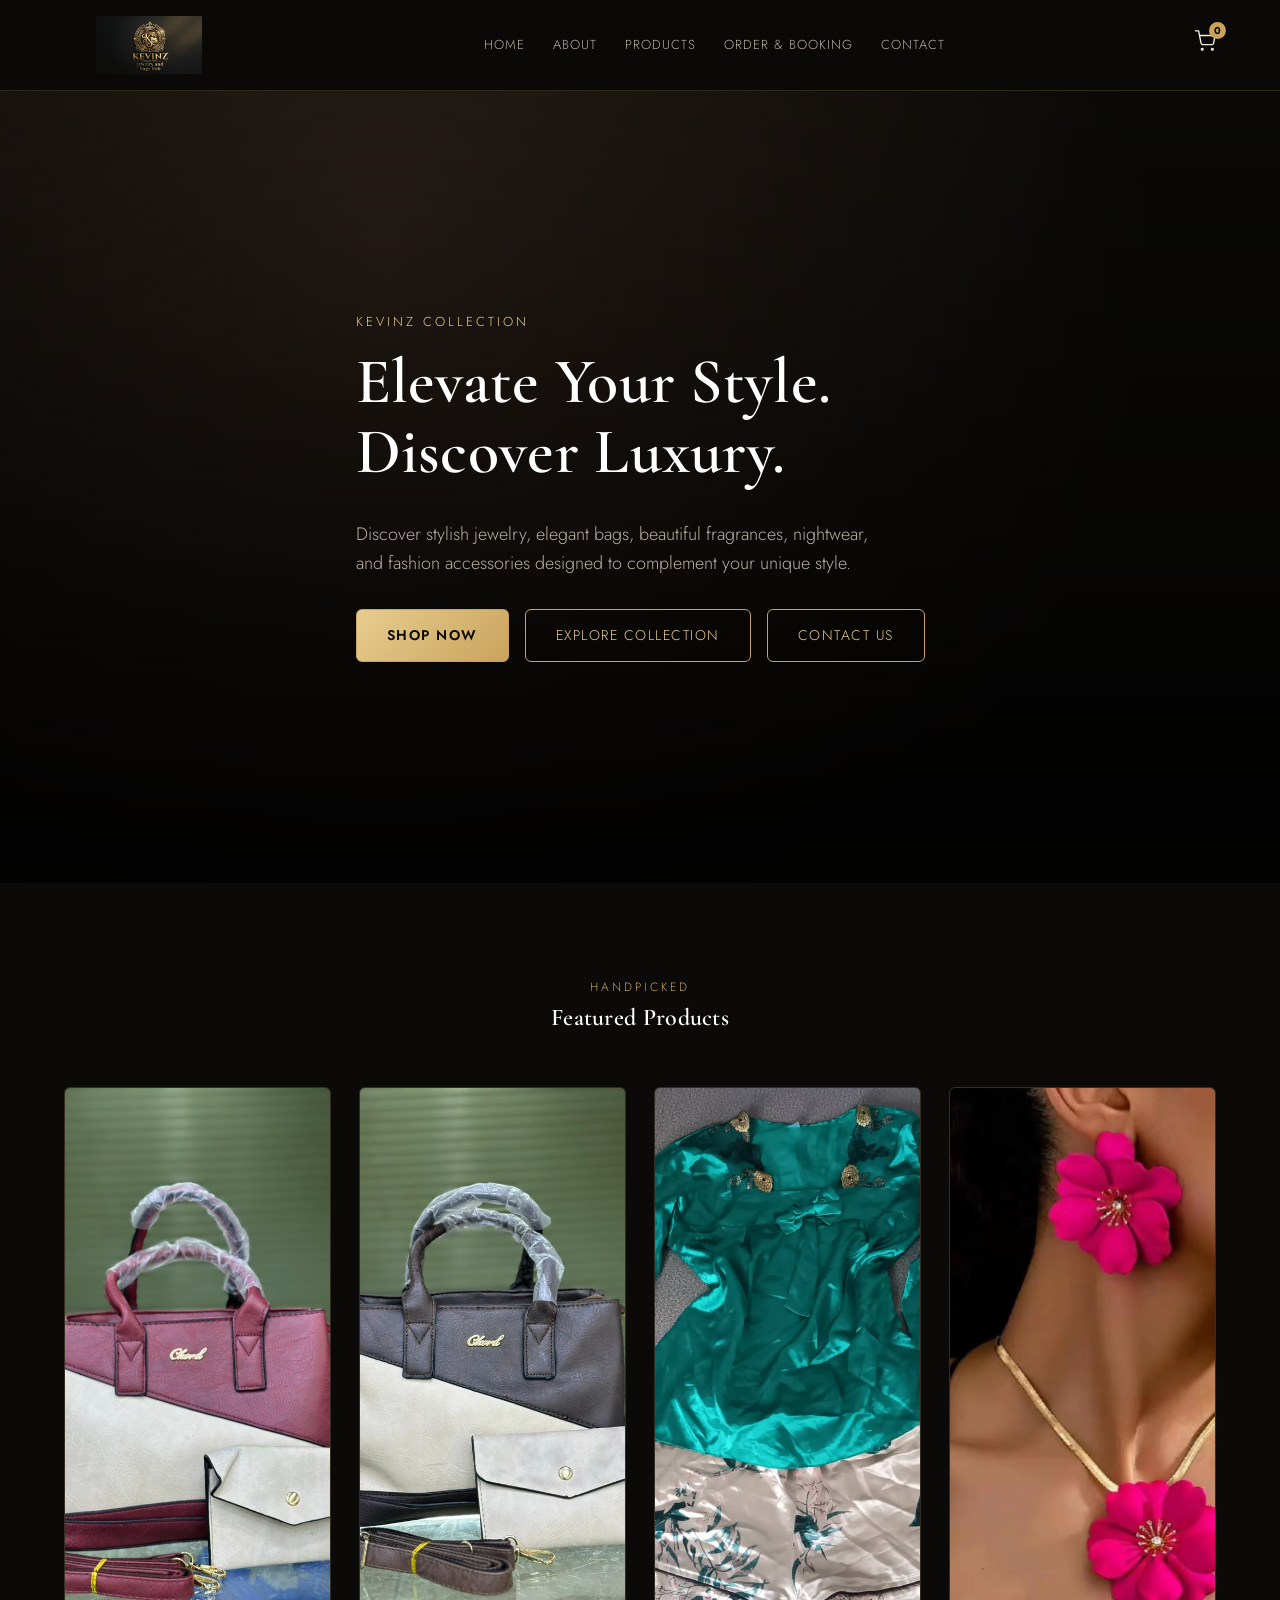
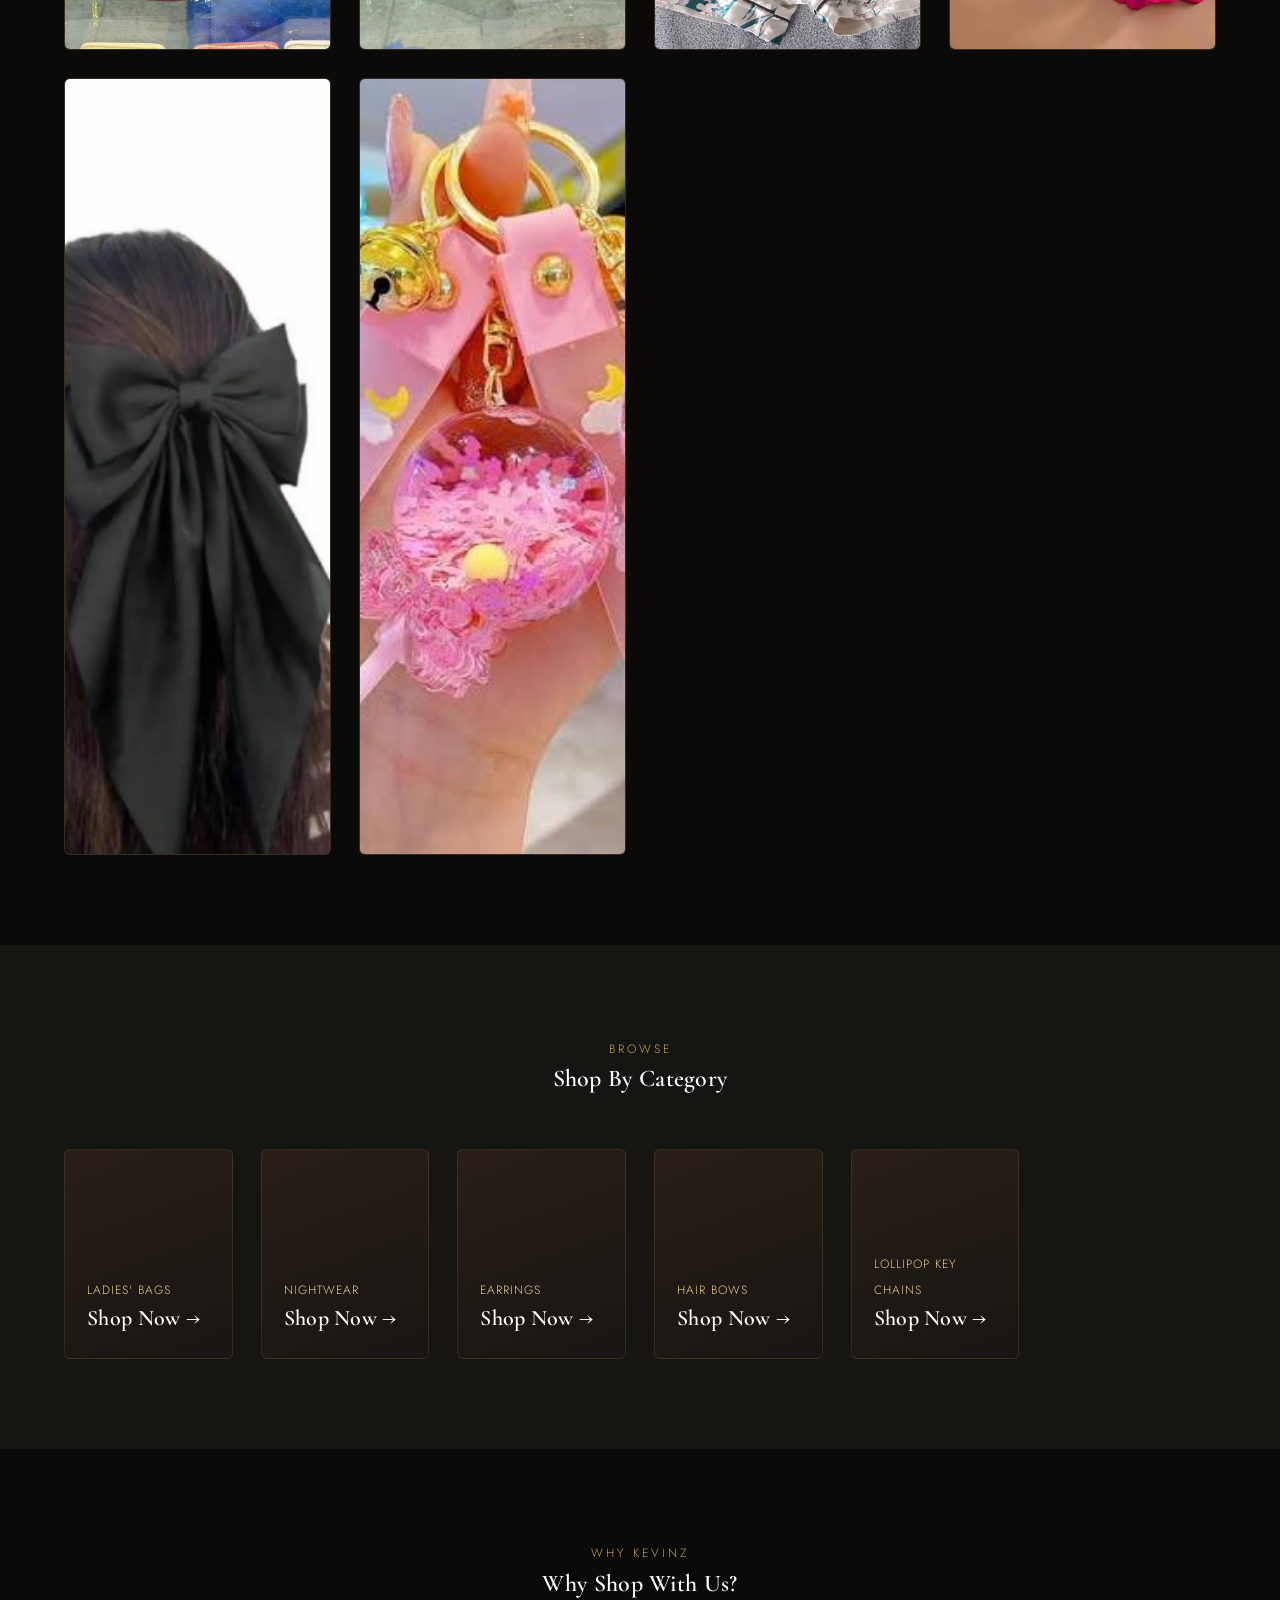
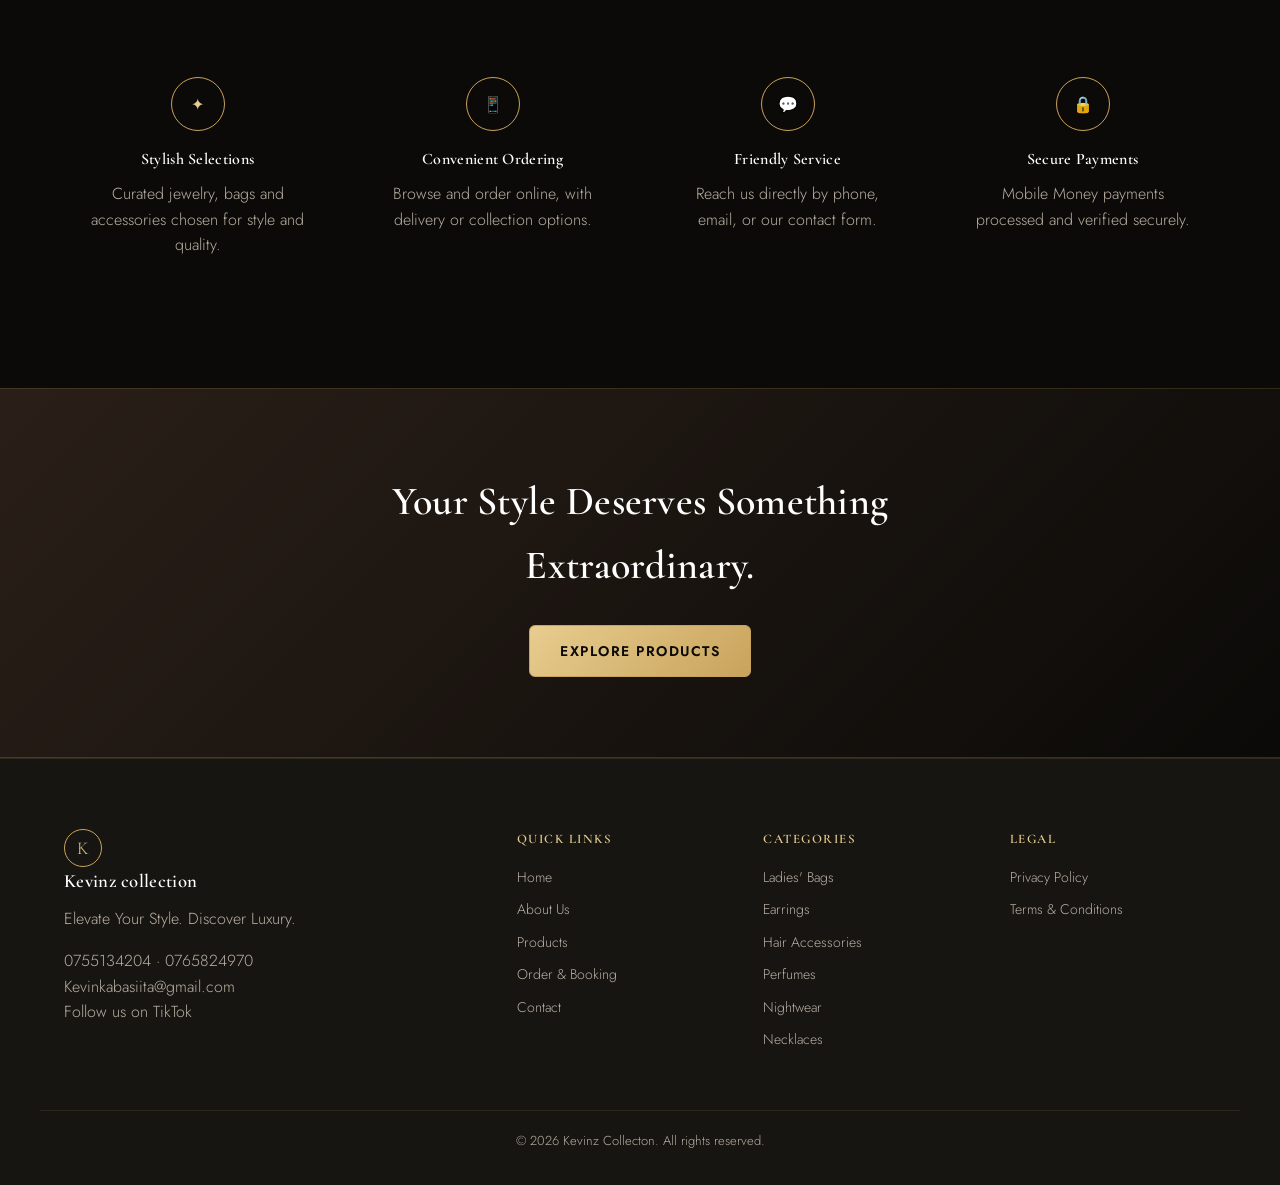
<file: index.html>
<!DOCTYPE html>
<html lang="en">
<head>
<meta charset="UTF-8">
<meta name="viewport" content="width=device-width, initial-scale=1.0">
<title>Kevinz Collection | Elevate Your Style. Discover Luxury.</title>
<meta name="description" content="Kevinz Jewelry and Bags Hub — Elevate Your Style. Discover Luxury. Jewelry, ladies' bags, perfumes, nightwear and fashion accessories in Uganda.">
<link href="https://fonts.googleapis.com/css2?family=Cormorant+Garamond:wght@500;600;700&family=Jost:wght@300;400;500;600&display=swap" rel="stylesheet">
<link rel="stylesheet" href="assets/css/style.css">
</head>
<body>

<header class="site-header">
  <div class="container header-inner">
    <a href="index.html" class="logo">
      <img class="site-logo" src="assets/img/kevinz-logo.jpg" alt="Kevinz Jewelry and Bags Hub logo">
    </a>
    <nav class="main-nav" id="mainNav">
      <a href="index.html">Home</a>
      <a href="about.html">About</a>
      <a href="products.html">Products</a>
      <a href="order-booking.html">Order &amp; Booking</a>
      <a href="contact.html">Contact</a>
    </nav>
    <div class="header-actions">
      <a href="cart.html" class="cart-link" aria-label="Shopping cart">
        <svg width="22" height="22" viewBox="0 0 24 24" fill="none" stroke="currentColor" stroke-width="1.5"><circle cx="9" cy="21" r="1"/><circle cx="20" cy="21" r="1"/><path d="M1 1h4l2.68 13.39a2 2 0 0 0 2 1.61h9.72a2 2 0 0 0 2-1.61L23 6H6"/></svg>
        <span class="cart-count" id="cartCount">0</span>
      </a>
      <button class="nav-toggle" id="navToggle" aria-label="Toggle navigation"><span></span><span></span><span></span></button>
    </div>
  </div>
</header>

<main>
  <section class="hero">
    <div class="container hero-content">
      <span class="eyebrow">Kevinz Collection</span>
      <h1>Elevate Your Style.<br>Discover Luxury.</h1>
      <p class="lead">Discover stylish jewelry, elegant bags, beautiful fragrances, nightwear, and fashion accessories designed to complement your unique style.</p>
      <div class="hero-actions">
        <a href="products.html" class="btn btn-gold">Shop Now</a>
        <a href="#categories" class="btn btn-outline">Explore Collection</a>
        <a href="contact.html" class="btn btn-outline">Contact Us</a>
      </div>
    </div>
  </section>

  <section class="section">
    <div class="container">
      <div class="section-head">
        <span class="eyebrow">Handpicked</span>
        <h2>Featured Products</h2>
      </div>
      <div class="grid grid-4" id="featuredGrid"></div>
    </div>
  </section>

  <section class="section section-alt" id="categories">
    <div class="container">
      <div class="section-head">
        <span class="eyebrow">Browse</span>
        <h2>Shop By Category</h2>
      </div>
      <div class="grid grid-6" id="categoryGrid"></div>
    </div>
  </section>

  <section class="section">
    <div class="container">
      <div class="section-head">
        <span class="eyebrow">Why Kevinz</span>
        <h2>Why Shop With Us?</h2>
      </div>
      <div class="grid grid-4">
        <div class="benefit"><div class="icon">&#10022;</div><h4>Stylish Selections</h4><p>Curated jewelry, bags and accessories chosen for style and quality.</p></div>
        <div class="benefit"><div class="icon">&#128241;</div><h4>Convenient Ordering</h4><p>Browse and order online, with delivery or collection options.</p></div>
        <div class="benefit"><div class="icon">&#128172;</div><h4>Friendly Service</h4><p>Reach us directly by phone, email, or our contact form.</p></div>
        <div class="benefit"><div class="icon">&#128274;</div><h4>Secure Payments</h4><p>Mobile Money payments processed and verified securely.</p></div>
      </div>
    </div>
  </section>

  <section class="cta-banner">
    <div class="container">
      <h2>Your Style Deserves Something Extraordinary.</h2>
      <a href="products.html" class="btn btn-gold">Explore Products</a>
    </div>
  </section>
</main>

<footer class="site-footer">
  <div class="container footer-grid">
    <div class="footer-brand">
      <span class="logo-mark">K</span>
      <h3>Kevinz collection</h3>
      <p>Elevate Your Style. Discover Luxury.</p>
      <p class="footer-contact">
        <a href="tel:0755134204">0755134204</a> &middot; <a href="tel:0765824970">0765824970</a><br>
        <a href="mailto:Kevinkabasiita@gmail.com">Kevinkabasiita@gmail.com</a><br>
        <a href="https://www.tiktok.com/@kevinz.jewery.bag?_r=1&_t=ZS-99m8xgjlKvV" target="_blank" rel="noopener">Follow us on TikTok</a>
      </p>
    </div>
    <div class="footer-col">
      <h4>Quick Links</h4>
      <a href="index.html">Home</a>
      <a href="about.html">About Us</a>
      <a href="products.html">Products</a>
      <a href="order-booking.html">Order &amp; Booking</a>
      <a href="contact.html">Contact</a>
    </div>
    <div class="footer-col">
      <h4>Categories</h4>
      <a href="products.html?category=ladies-bags">Ladies' Bags</a>
      <a href="products.html?category=earrings">Earrings</a>
      <a href="products.html?category=hair-accessories">Hair Accessories</a>
      <a href="products.html?category=perfumes">Perfumes</a>
      <a href="products.html?category=nightwear">Nightwear</a>
      <a href="products.html?category=necklaces">Necklaces</a>
    </div>
    <div class="footer-col">
      <h4>Legal</h4>
      <a href="privacy.html">Privacy Policy</a>
      <a href="terms.html">Terms &amp; Conditions</a>
    </div>
  </div>
  <div class="footer-bottom container"><p>&copy; 2026 Kevinz Collecton. All rights reserved.</p></div>
</footer>

<script src="assets/js/site-data.js"></script>
<script src="assets/js/main.js"></script>
<script>
  function productCardHTML(p) {
    const stockClass = p.stock <= 0 ? 'out' : (p.stock <= 5 ? 'low' : 'in');
    const stockLabel = p.stock <= 0 ? 'Out of stock' : (p.stock <= 5 ? 'Low stock' : 'In stock');
    return `
      <div class="card product-card">
        <a href="product.html?id=${p.id}" class="thumb"><img src="assets/img/${p.image}" alt="${p.name}" loading="lazy"></a>
        <div class="body">
          <span class="cat">${p.categoryName}</span>
          <h3><a href="product.html?id=${p.id}">${p.name}</a></h3>
          <div class="price">${kvzFormatMoney(p.price)}</div>
          <div class="stock ${stockClass}">${stockLabel}</div>
          <div class="actions">
            <a href="product.html?id=${p.id}" class="btn btn-outline btn-sm">View Details</a>
            <button class="btn btn-gold btn-sm" onclick="kvzAddToCart(${p.id},1); this.textContent='Added!'; setTimeout(()=>this.textContent='Add to Cart',1200);">Add to Cart</button>
          </div>
        </div>
      </div>`;
  }

  document.getElementById('featuredGrid').innerHTML =
    KEVINZ_PRODUCTS.filter(p => p.featured).map(productCardHTML).join('');

  document.getElementById('categoryGrid').innerHTML = KEVINZ_CATEGORIES.map(c => `
    <a class="category-card" href="products.html?category=${c.slug}">
      <div><span>${c.name}</span><h3>Shop Now &rarr;</h3></div>
    </a>`).join('');
</script>
</body>
</html>
</file>
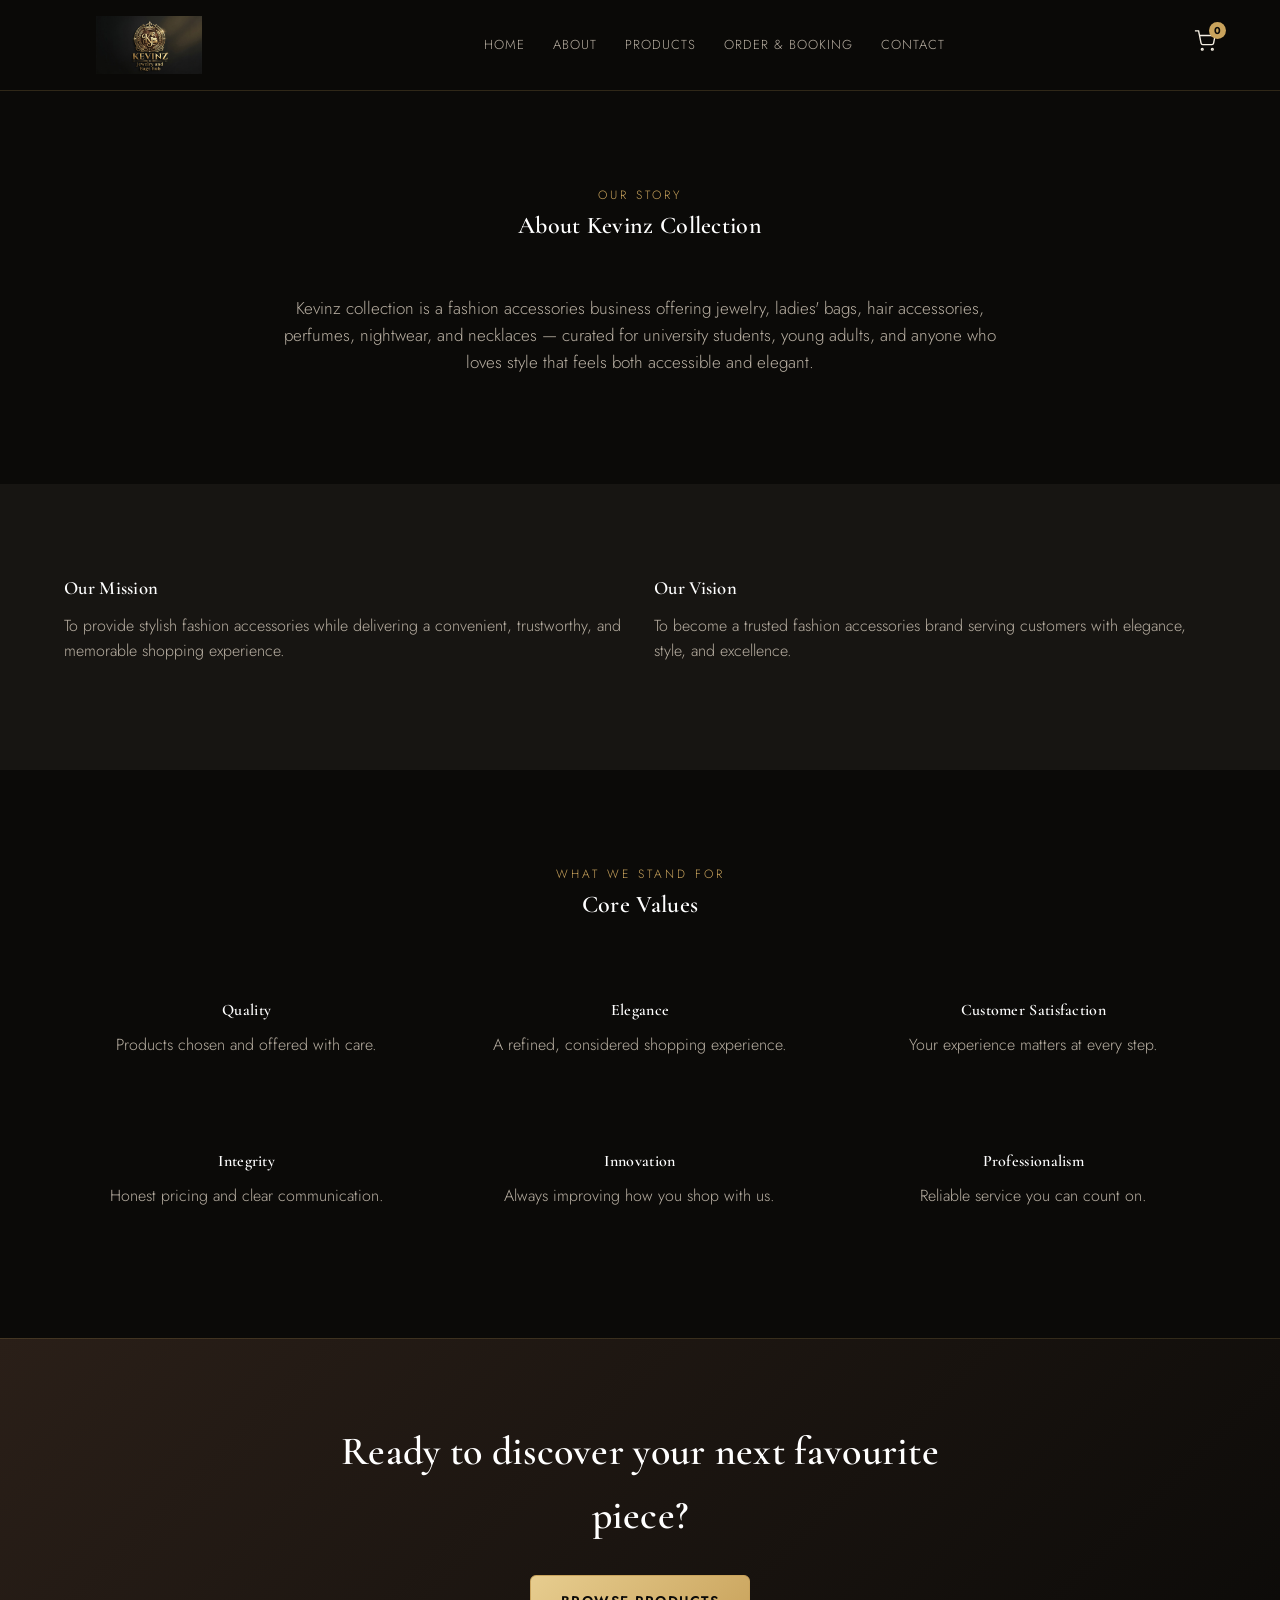
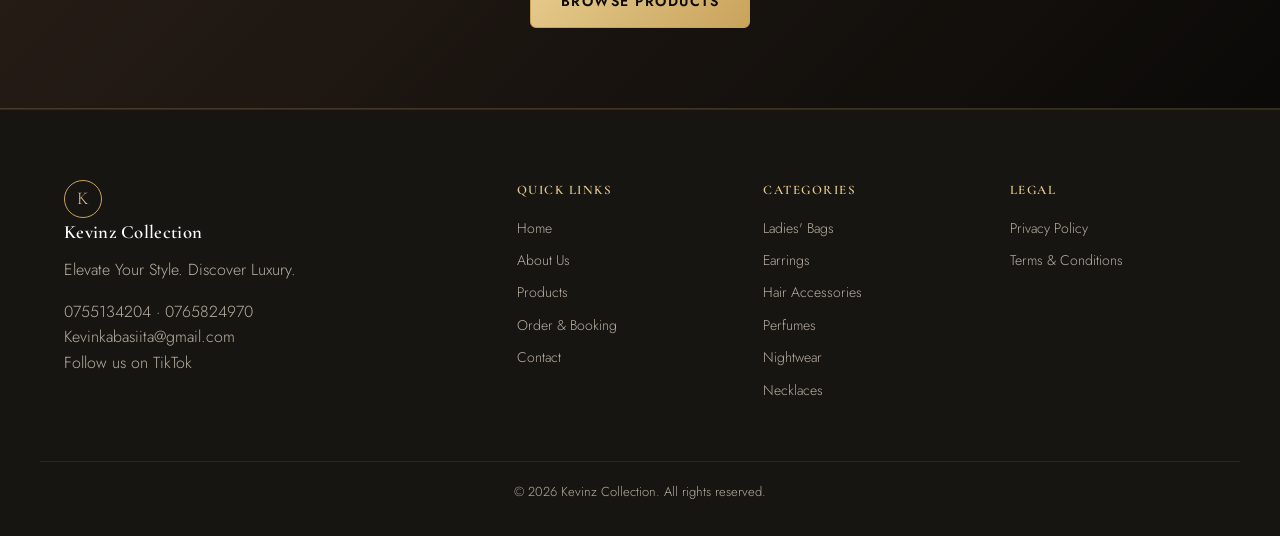
<file: about.html>
<!DOCTYPE html>
<html lang="en">
<head>
<meta charset="UTF-8">
<meta name="viewport" content="width=device-width, initial-scale=1.0">
<title>About Us | Kevinz Collection</title>
<link href="https://fonts.googleapis.com/css2?family=Cormorant+Garamond:wght@500;600;700&family=Jost:wght@300;400;500;600&display=swap" rel="stylesheet">
<link rel="stylesheet" href="assets/css/style.css">
</head>
<body>

<header class="site-header">
  <div class="container header-inner">
    <a href="index.html" class="logo">
      <img class="site-logo" src="assets/img/kevinz-logo.jpg" alt="Kevinz Jewelry and Bags Hub logo">
    </a>
    <nav class="main-nav" id="mainNav">
      <a href="index.html">Home</a>
      <a href="about.html">About</a>
      <a href="products.html">Products</a>
      <a href="order-booking.html">Order &amp; Booking</a>
      <a href="contact.html">Contact</a>
    </nav>
    <div class="header-actions">
      <a href="cart.html" class="cart-link" aria-label="Shopping cart">
        <svg width="22" height="22" viewBox="0 0 24 24" fill="none" stroke="currentColor" stroke-width="1.5"><circle cx="9" cy="21" r="1"/><circle cx="20" cy="21" r="1"/><path d="M1 1h4l2.68 13.39a2 2 0 0 0 2 1.61h9.72a2 2 0 0 0 2-1.61L23 6H6"/></svg>
        <span class="cart-count" id="cartCount">0</span>
      </a>
      <button class="nav-toggle" id="navToggle" aria-label="Toggle navigation"><span></span><span></span><span></span></button>
    </div>
  </div>
</header>

<main>
  <section class="section">
    <div class="container" style="max-width:800px;">
      <div class="section-head">
        <span class="eyebrow">Our Story</span>
        <h2>About Kevinz Collection</h2>
      </div>
      <p style="text-align:center;font-size:17px;">Kevinz collection is a fashion accessories business offering jewelry, ladies' bags, hair accessories, perfumes, nightwear, and necklaces — curated for university students, young adults, and anyone who loves style that feels both accessible and elegant.</p>
    </div>
  </section>

  <section class="section section-alt">
    <div class="container grid grid-2" style="align-items:start;">
      <div>
        <h3>Our Mission</h3>
        <p>To provide stylish fashion accessories while delivering a convenient, trustworthy, and memorable shopping experience.</p>
      </div>
      <div>
        <h3>Our Vision</h3>
        <p>To become a trusted fashion accessories brand serving customers with elegance, style, and excellence.</p>
      </div>
    </div>
  </section>

  <section class="section">
    <div class="container">
      <div class="section-head">
        <span class="eyebrow">What We Stand For</span>
        <h2>Core Values</h2>
      </div>
      <div class="grid grid-3">
        <div class="benefit"><h4>Quality</h4><p>Products chosen and offered with care.</p></div>
        <div class="benefit"><h4>Elegance</h4><p>A refined, considered shopping experience.</p></div>
        <div class="benefit"><h4>Customer Satisfaction</h4><p>Your experience matters at every step.</p></div>
        <div class="benefit"><h4>Integrity</h4><p>Honest pricing and clear communication.</p></div>
        <div class="benefit"><h4>Innovation</h4><p>Always improving how you shop with us.</p></div>
        <div class="benefit"><h4>Professionalism</h4><p>Reliable service you can count on.</p></div>
      </div>
    </div>
  </section>

  <section class="cta-banner">
    <div class="container">
      <h2>Ready to discover your next favourite piece?</h2>
      <a href="products.html" class="btn btn-gold">Browse Products</a>
    </div>
  </section>
</main>

<footer class="site-footer">
  <div class="container footer-grid">
    <div class="footer-brand">
      <span class="logo-mark">K</span>
      <h3>Kevinz Collection</h3>
      <p>Elevate Your Style. Discover Luxury.</p>
      <p class="footer-contact">
        <a href="tel:0755134204">0755134204</a> &middot; <a href="tel:0765824970">0765824970</a><br>
        <a href="mailto:Kevinkabasiita@gmail.com">Kevinkabasiita@gmail.com</a><br>
        <a href="https://www.tiktok.com/@kevinz.jewery.bag?_r=1&_t=ZS-99m8xgjlKvV" target="_blank" rel="noopener">Follow us on TikTok</a>
      </p>
    </div>
    <div class="footer-col">
      <h4>Quick Links</h4>
      <a href="index.html">Home</a>
      <a href="about.html">About Us</a>
      <a href="products.html">Products</a>
      <a href="order-booking.html">Order &amp; Booking</a>
      <a href="contact.html">Contact</a>
    </div>
    <div class="footer-col">
      <h4>Categories</h4>
      <a href="products.html?category=ladies-bags">Ladies' Bags</a>
      <a href="products.html?category=earrings">Earrings</a>
      <a href="products.html?category=hair-accessories">Hair Accessories</a>
      <a href="products.html?category=perfumes">Perfumes</a>
      <a href="products.html?category=nightwear">Nightwear</a>
      <a href="products.html?category=necklaces">Necklaces</a>
    </div>
    <div class="footer-col">
      <h4>Legal</h4>
      <a href="privacy.html">Privacy Policy</a>
      <a href="terms.html">Terms &amp; Conditions</a>
    </div>
  </div>
  <div class="footer-bottom container"><p>&copy; 2026 Kevinz Collection. All rights reserved.</p></div>
</footer>

<script src="assets/js/site-data.js"></script>
<script src="assets/js/main.js"></script>
</body>
</html>
</file>
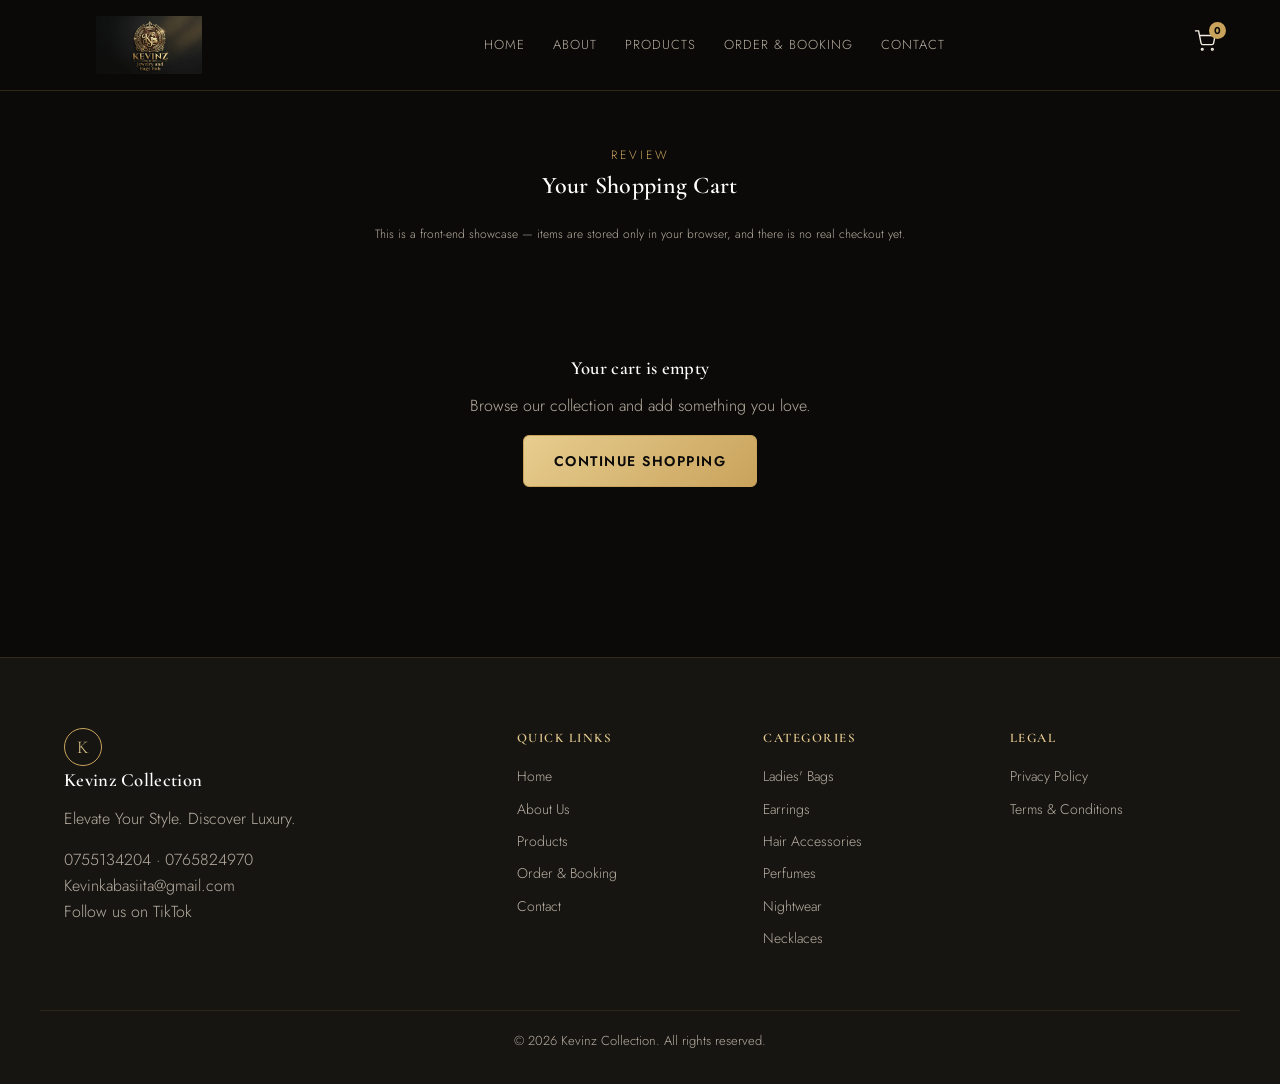
<file: cart.html>
<!DOCTYPE html>
<html lang="en">
<head>
<meta charset="UTF-8">
<meta name="viewport" content="width=device-width, initial-scale=1.0">
<title>Shopping Cart | Kevinz Collection</title>
<link href="https://fonts.googleapis.com/css2?family=Cormorant+Garamond:wght@500;600;700&family=Jost:wght@300;400;500;600&display=swap" rel="stylesheet">
<link rel="stylesheet" href="assets/css/style.css">
</head>
<body>

<header class="site-header">
  <div class="container header-inner">
    <a href="index.html" class="logo">
      <img class="site-logo" src="assets/img/kevinz-logo.jpg" alt="Kevinz Jewelry and Bags Hub logo">
    </a>
    <nav class="main-nav" id="mainNav">
      <a href="index.html">Home</a>
      <a href="about.html">About</a>
      <a href="products.html">Products</a>
      <a href="order-booking.html">Order &amp; Booking</a>
      <a href="contact.html">Contact</a>
    </nav>
    <div class="header-actions">
      <a href="cart.html" class="cart-link" aria-label="Shopping cart">
        <svg width="22" height="22" viewBox="0 0 24 24" fill="none" stroke="currentColor" stroke-width="1.5"><circle cx="9" cy="21" r="1"/><circle cx="20" cy="21" r="1"/><path d="M1 1h4l2.68 13.39a2 2 0 0 0 2 1.61h9.72a2 2 0 0 0 2-1.61L23 6H6"/></svg>
        <span class="cart-count" id="cartCount">0</span>
      </a>
      <button class="nav-toggle" id="navToggle" aria-label="Toggle navigation"><span></span><span></span><span></span></button>
    </div>
  </div>
</header>

<main>
  <section class="section" style="padding-top:50px;">
    <div class="container">
      <div class="section-head"><span class="eyebrow">Review</span><h2>Your Shopping Cart</h2></div>
      <p style="text-align:center;font-size:12px;margin-top:-30px;margin-bottom:30px;">This is a front-end showcase — items are stored only in your browser, and there is no real checkout yet.</p>
      <div id="cartContent"></div>
    </div>
  </section>
</main>

<footer class="site-footer">
  <div class="container footer-grid">
    <div class="footer-brand">
      <span class="logo-mark">K</span>
      <h3>Kevinz Collection</h3>
      <p>Elevate Your Style. Discover Luxury.</p>
      <p class="footer-contact">
        <a href="tel:0755134204">0755134204</a> &middot; <a href="tel:0765824970">0765824970</a><br>
        <a href="mailto:Kevinkabasiita@gmail.com">Kevinkabasiita@gmail.com</a><br>
        <a href="https://www.tiktok.com/@kevinz.jewery.bag?_r=1&_t=ZS-99m8xgjlKvV" target="_blank" rel="noopener">Follow us on TikTok</a>
      </p>
    </div>
    <div class="footer-col">
      <h4>Quick Links</h4>
      <a href="index.html">Home</a>
      <a href="about.html">About Us</a>
      <a href="products.html">Products</a>
      <a href="order-booking.html">Order &amp; Booking</a>
      <a href="contact.html">Contact</a>
    </div>
    <div class="footer-col">
      <h4>Categories</h4>
      <a href="products.html?category=ladies-bags">Ladies' Bags</a>
      <a href="products.html?category=earrings">Earrings</a>
      <a href="products.html?category=hair-accessories">Hair Accessories</a>
      <a href="products.html?category=perfumes">Perfumes</a>
      <a href="products.html?category=nightwear">Nightwear</a>
      <a href="products.html?category=necklaces">Necklaces</a>
    </div>
    <div class="footer-col">
      <h4>Legal</h4>
      <a href="privacy.html">Privacy Policy</a>
      <a href="terms.html">Terms &amp; Conditions</a>
    </div>
  </div>
  <div class="footer-bottom container"><p>&copy; 2026 Kevinz Collection. All rights reserved.</p></div>
</footer>

<script src="assets/js/site-data.js"></script>
<script src="assets/js/main.js"></script>
<script>
  function renderCart() {
    const cart = kvzGetCart();
    const ids = Object.keys(cart);
    const container = document.getElementById('cartContent');

    if (ids.length === 0) {
      container.innerHTML = `
        <div class="empty-state">
          <h3>Your cart is empty</h3>
          <p>Browse our collection and add something you love.</p>
          <a href="products.html" class="btn btn-gold">Continue Shopping</a>
        </div>`;
      return;
    }

    let subtotal = 0;
    const rows = ids.map(id => {
      const p = kvzGetProduct(id);
      if (!p) return '';
      const qty = Math.min(cart[id], p.stock);
      const lineTotal = qty * p.price;
      subtotal += lineTotal;
      return `
        <tr>
          <td>
            <a href="product.html?id=${p.id}" style="display:flex;align-items:center;gap:12px;">
              <img src="assets/img/${p.image}" style="width:48px;height:48px;object-fit:cover;border-radius:4px;">
              ${p.name}
            </a>
          </td>
          <td>${kvzFormatMoney(p.price)}</td>
          <td>
            <input type="number" value="${qty}" min="1" max="${p.stock}" style="width:70px;margin:0;"
              onchange="kvzUpdateQty(${p.id}, parseInt(this.value,10)||1); renderCart();">
          </td>
          <td>${kvzFormatMoney(lineTotal)}</td>
          <td><button class="btn btn-outline btn-sm" onclick="kvzRemoveFromCart(${p.id}); renderCart();">Remove</button></td>
        </tr>`;
    }).join('');

    container.innerHTML = `
      <div class="table-wrap" style="max-width:900px;margin:0 auto;">
        <table>
          <thead><tr><th>Product</th><th>Price</th><th>Quantity</th><th>Subtotal</th><th></th></tr></thead>
          <tbody>${rows}</tbody>
        </table>
      </div>
      <div style="max-width:900px;margin:28px auto 0;display:flex;justify-content:space-between;align-items:center;flex-wrap:wrap;gap:16px;">
        <a href="products.html" class="btn btn-outline">Continue Shopping</a>
        <div style="text-align:right;">
          <p style="font-size:20px;color:var(--white);margin-bottom:14px;">Total: <strong style="color:var(--gold-light);">${kvzFormatMoney(subtotal)}</strong></p>
          <a href="checkout.html" class="btn btn-gold">Proceed to Checkout</a>
        </div>
      </div>`;
  }

  renderCart();
</script>
</body>
</html>
</file>
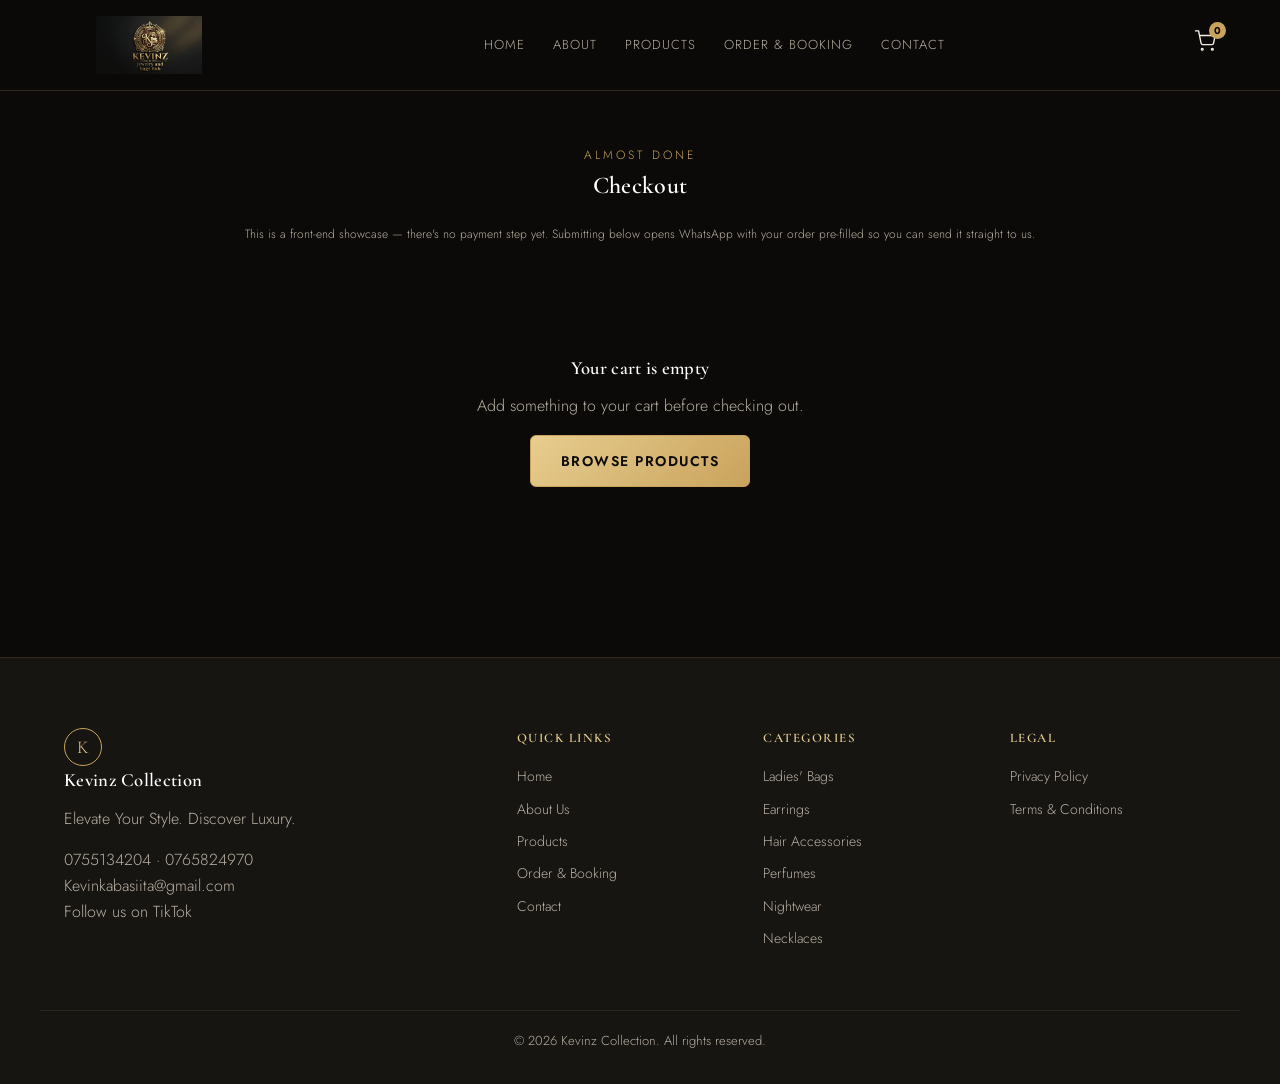
<file: checkout.html>
<!DOCTYPE html>
<html lang="en">
<head>
<meta charset="UTF-8">
<meta name="viewport" content="width=device-width, initial-scale=1.0">
<title>Checkout | Kevinz Collection</title>
<link href="https://fonts.googleapis.com/css2?family=Cormorant+Garamond:wght@500;600;700&family=Jost:wght@300;400;500;600&display=swap" rel="stylesheet">
<link rel="stylesheet" href="assets/css/style.css">
</head>
<body>

<header class="site-header">
  <div class="container header-inner">
    <a href="index.html" class="logo">
      <img class="site-logo" src="assets/img/kevinz-logo.jpg" alt="Kevinz Jewelry and Bags Hub logo">
    </a>
    <nav class="main-nav" id="mainNav">
      <a href="index.html">Home</a>
      <a href="about.html">About</a>
      <a href="products.html">Products</a>
      <a href="order-booking.html">Order &amp; Booking</a>
      <a href="contact.html">Contact</a>
    </nav>
    <div class="header-actions">
      <a href="cart.html" class="cart-link" aria-label="Shopping cart">
        <svg width="22" height="22" viewBox="0 0 24 24" fill="none" stroke="currentColor" stroke-width="1.5"><circle cx="9" cy="21" r="1"/><circle cx="20" cy="21" r="1"/><path d="M1 1h4l2.68 13.39a2 2 0 0 0 2 1.61h9.72a2 2 0 0 0 2-1.61L23 6H6"/></svg>
        <span class="cart-count" id="cartCount">0</span>
      </a>
      <button class="nav-toggle" id="navToggle" aria-label="Toggle navigation"><span></span><span></span><span></span></button>
    </div>
  </div>
</header>

<main>
  <section class="section" style="padding-top:50px;">
    <div class="container">
      <div class="section-head"><span class="eyebrow">Almost Done</span><h2>Checkout</h2></div>
      <p style="text-align:center;font-size:12px;margin-top:-30px;margin-bottom:30px;">This is a front-end showcase — there's no payment step yet. Submitting below opens WhatsApp with your order pre-filled so you can send it straight to us.</p>

      <div id="checkoutContent" class="grid grid-2" style="align-items:start;gap:50px;"></div>
    </div>
  </section>
</main>

<footer class="site-footer">
  <div class="container footer-grid">
    <div class="footer-brand">
      <span class="logo-mark">K</span>
      <h3>Kevinz Collection</h3>
      <p>Elevate Your Style. Discover Luxury.</p>
      <p class="footer-contact">
        <a href="tel:0755134204">0755134204</a> &middot; <a href="tel:0765824970">0765824970</a><br>
        <a href="mailto:Kevinkabasiita@gmail.com">Kevinkabasiita@gmail.com</a><br>
        <a href="https://www.tiktok.com/@kevinz.jewery.bag?_r=1&_t=ZS-99m8xgjlKvV" target="_blank" rel="noopener">Follow us on TikTok</a>
      </p>
    </div>
    <div class="footer-col">
      <h4>Quick Links</h4>
      <a href="index.html">Home</a>
      <a href="about.html">About Us</a>
      <a href="products.html">Products</a>
      <a href="order-booking.html">Order &amp; Booking</a>
      <a href="contact.html">Contact</a>
    </div>
    <div class="footer-col">
      <h4>Categories</h4>
      <a href="products.html?category=ladies-bags">Ladies' Bags</a>
      <a href="products.html?category=earrings">Earrings</a>
      <a href="products.html?category=hair-accessories">Hair Accessories</a>
      <a href="products.html?category=perfumes">Perfumes</a>
      <a href="products.html?category=nightwear">Nightwear</a>
      <a href="products.html?category=necklaces">Necklaces</a>
    </div>
    <div class="footer-col">
      <h4>Legal</h4>
      <a href="privacy.html">Privacy Policy</a>
      <a href="terms.html">Terms &amp; Conditions</a>
    </div>
  </div>
  <div class="footer-bottom container"><p>&copy; 2026 Kevinz Collection. All rights reserved.</p></div>
</footer>

<script src="assets/js/site-data.js"></script>
<script src="assets/js/main.js"></script>
<script>
  const cart = kvzGetCart();
  const ids = Object.keys(cart);
  const container = document.getElementById('checkoutContent');

  if (ids.length === 0) {
    container.innerHTML = `
      <div class="empty-state" style="grid-column:1/-1;">
        <h3>Your cart is empty</h3>
        <p>Add something to your cart before checking out.</p>
        <a href="products.html" class="btn btn-gold">Browse Products</a>
      </div>`;
  } else {
    const items = ids.map(id => {
      const p = kvzGetProduct(id);
      if (!p) return null;
      const qty = Math.min(cart[id], p.stock);
      return { ...p, qty, lineTotal: qty * p.price };
    }).filter(Boolean);
    const subtotal = items.reduce((sum, i) => sum + i.lineTotal, 0);

    container.innerHTML = `
      <div>
        <form class="form-card" style="margin:0;" id="checkoutForm">
          <label for="full_name">Full Name</label>
          <input type="text" id="full_name" required>

          <div class="form-row">
            <div>
              <label for="phone">Phone Number</label>
              <input type="tel" id="phone" placeholder="07XXXXXXXX" required>
            </div>
            <div>
              <label for="email">Email (optional)</label>
              <input type="email" id="email">
            </div>
          </div>

          <label for="delivery_method">Delivery or Collection</label>
          <select id="delivery_method">
            <option value="Delivery">Delivery</option>
            <option value="Collection">Collect in person</option>
          </select>

          <div id="addressField">
            <label for="delivery_address">Delivery Address</label>
            <input type="text" id="delivery_address">
          </div>

          <label for="notes">Additional Instructions (optional)</label>
          <textarea id="notes" rows="3"></textarea>

          <button type="submit" class="btn btn-gold btn-block">Send Order via WhatsApp</button>
        </form>
      </div>

      <div class="card" style="padding:26px;">
        <h3>Order Summary</h3>
        ${items.map(i => `
          <div style="display:flex;justify-content:space-between;font-size:14px;margin-bottom:10px;color:var(--muted);">
            <span>${i.name} &times; ${i.qty}</span>
            <span>${kvzFormatMoney(i.lineTotal)}</span>
          </div>`).join('')}
        <hr style="border-color:rgba(201,163,92,.15);margin:16px 0;">
        <div style="display:flex;justify-content:space-between;font-size:18px;color:var(--gold-light);">
          <strong>Total</strong><strong>${kvzFormatMoney(subtotal)}</strong>
        </div>
      </div>`;

    document.getElementById('delivery_method').addEventListener('change', function () {
      document.getElementById('addressField').style.display = this.value === 'Delivery' ? 'block' : 'none';
    });

    document.getElementById('checkoutForm').addEventListener('submit', (e) => {
      e.preventDefault();
      const name = document.getElementById('full_name').value.trim();
      const phone = document.getElementById('phone').value.trim();
      const email = document.getElementById('email').value.trim();
      const method = document.getElementById('delivery_method').value;
      const address = document.getElementById('delivery_address').value.trim();
      const notes = document.getElementById('notes').value.trim();

      if (!name || !phone) {
        alert('Please fill in your name and phone number.');
        return;
      }
      if (method === 'Delivery' && !address) {
        alert('Please provide a delivery address, or switch to Collection.');
        return;
      }

      const lines = [
        'NEW ORDER — Kevinz Jewelry and Bags Hub',
        '',
        `Customer: ${name}`,
        `Phone: ${phone}`,
        email ? `Email: ${email}` : null,
        '',
        'Items:',
        ...items.map(i => `- ${i.name} x${i.qty} — ${kvzFormatMoney(i.lineTotal)}`),
        '',
        `Total: ${kvzFormatMoney(subtotal)}`,
        '',
        `${method}${method === 'Delivery' ? ': ' + address : ''}`,
        notes ? `Notes: ${notes}` : null,
      ].filter(Boolean).join('\n');

      kvzSendWhatsApp(lines);
    });
  }
</script>
</body>
</html>
</file>
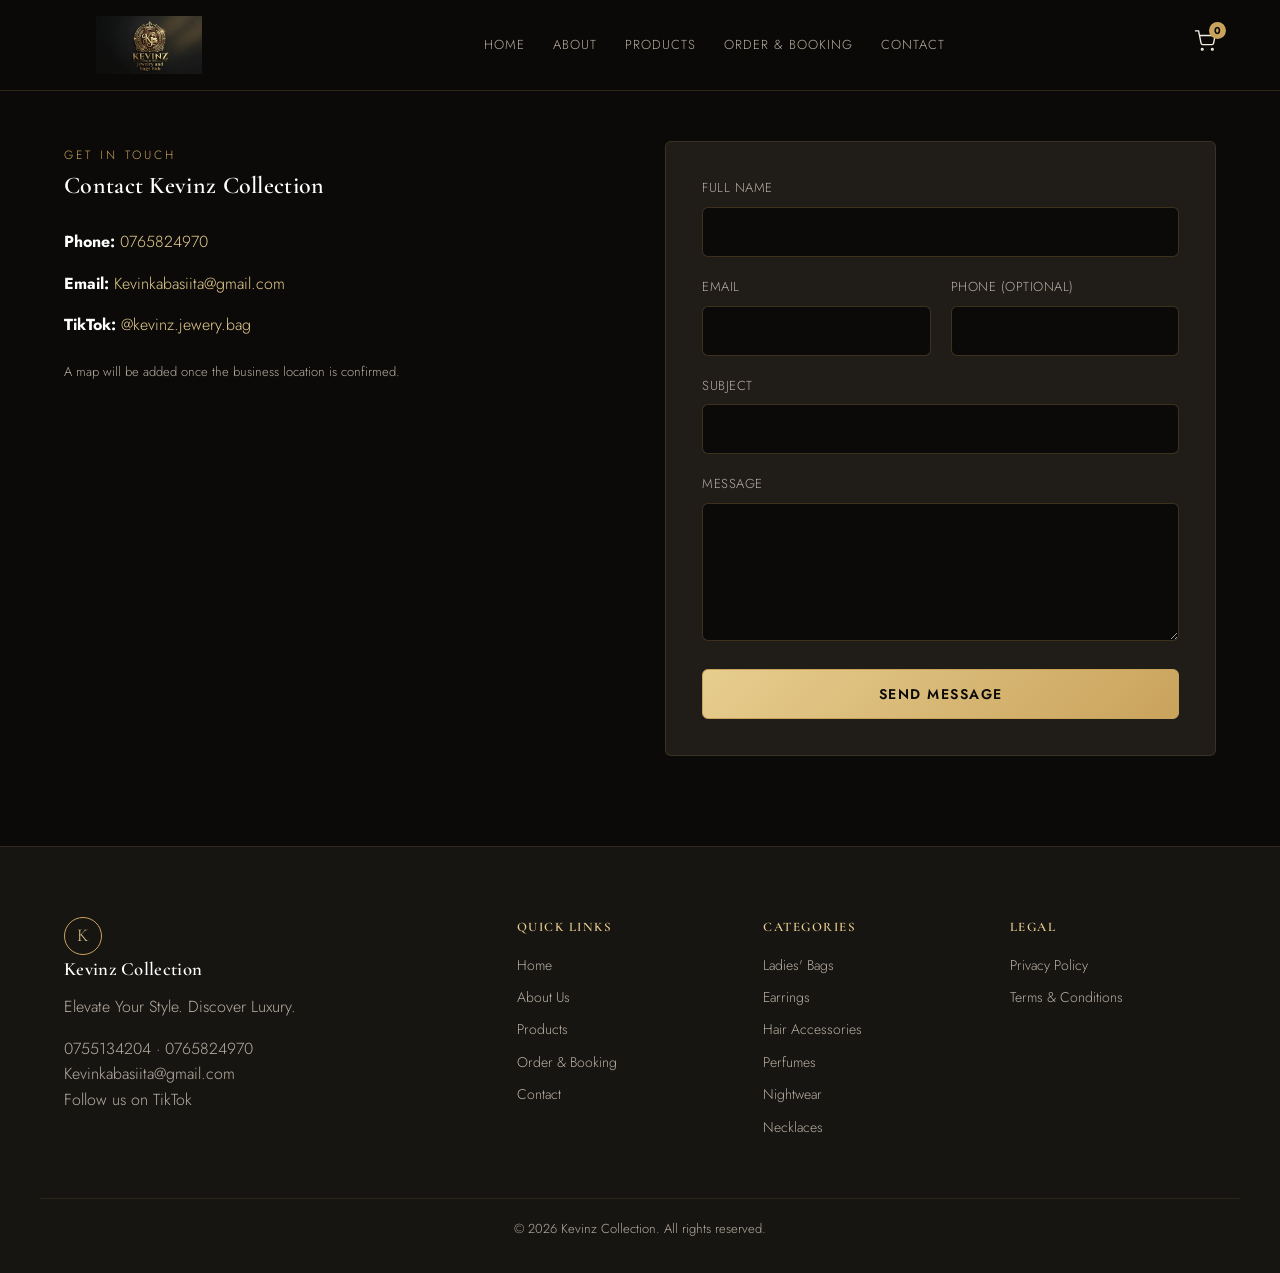
<file: contact.html>
<!DOCTYPE html>
<html lang="en">
<head>
<meta charset="UTF-8">
<meta name="viewport" content="width=device-width, initial-scale=1.0">
<title>Contact Us | Kevinz Collection</title>
<link href="https://fonts.googleapis.com/css2?family=Cormorant+Garamond:wght@500;600;700&family=Jost:wght@300;400;500;600&display=swap" rel="stylesheet">
<link rel="stylesheet" href="assets/css/style.css">
</head>
<body>

<header class="site-header">
  <div class="container header-inner">
    <a href="index.html" class="logo">
      <img class="site-logo" src="assets/img/kevinz-logo.jpg" alt="Kevinz Jewelry and Bags Hub logo">
    </a>
    <nav class="main-nav" id="mainNav">
      <a href="index.html">Home</a>
      <a href="about.html">About</a>
      <a href="products.html">Products</a>
      <a href="order-booking.html">Order &amp; Booking</a>
      <a href="contact.html">Contact</a>
    </nav>
    <div class="header-actions">
      <a href="cart.html" class="cart-link" aria-label="Shopping cart">
        <svg width="22" height="22" viewBox="0 0 24 24" fill="none" stroke="currentColor" stroke-width="1.5"><circle cx="9" cy="21" r="1"/><circle cx="20" cy="21" r="1"/><path d="M1 1h4l2.68 13.39a2 2 0 0 0 2 1.61h9.72a2 2 0 0 0 2-1.61L23 6H6"/></svg>
        <span class="cart-count" id="cartCount">0</span>
      </a>
      <button class="nav-toggle" id="navToggle" aria-label="Toggle navigation"><span></span><span></span><span></span></button>
    </div>
  </div>
</header>

<main>
  <section class="section" style="padding-top:50px;">
    <div class="container grid grid-2" style="align-items:start;gap:50px;">
      <div>
        <div class="section-head" style="text-align:left;margin:0 0 24px;">
          <span class="eyebrow">Get In Touch</span>
          <h2>Contact Kevinz Collection</h2>
        </div>
        <p><strong style="color:var(--white);">Phone:</strong> <a href="tel:0765824970" style="color:var(--gold-light);">0765824970</a></p>
        <p><strong style="color:var(--white);">Email:</strong> <a href="mailto:Kevinkabasiita@gmail.com" style="color:var(--gold-light);">Kevinkabasiita@gmail.com</a></p>
        <p><strong style="color:var(--white);">TikTok:</strong> <a href="https://www.tiktok.com/@kevinz.jewery.bag?_r=1&_t=ZS-99m8xgjlKvV" target="_blank" rel="noopener" style="color:var(--gold-light);">@kevinz.jewery.bag</a></p>
        <p style="margin-top:24px;font-size:13px;">A map will be added once the business location is confirmed.</p>
      </div>

      <div>
        <div class="alert alert-success demo-success" style="display:none;">Thank you — in the live site this message would be sent and saved. This page is a front-end showcase only.</div>

        <form class="form-card" style="margin:0;" data-demo-form>
          <label for="full_name">Full Name</label>
          <input type="text" id="full_name" name="full_name" required>

          <div class="form-row">
            <div>
              <label for="email">Email</label>
              <input type="email" id="email" name="email" required>
            </div>
            <div>
              <label for="phone">Phone (optional)</label>
              <input type="tel" id="phone" name="phone">
            </div>
          </div>

          <label for="subject">Subject</label>
          <input type="text" id="subject" name="subject" required>

          <label for="message">Message</label>
          <textarea id="message" name="message" rows="5" required></textarea>

          <button type="submit" class="btn btn-gold btn-block">Send Message</button>
        </form>
      </div>
    </div>
  </section>
</main>

<footer class="site-footer">
  <div class="container footer-grid">
    <div class="footer-brand">
      <span class="logo-mark">K</span>
      <h3>Kevinz Collection</h3>
      <p>Elevate Your Style. Discover Luxury.</p>
      <p class="footer-contact">
        <a href="tel:0755134204">0755134204</a> &middot; <a href="tel:0765824970">0765824970</a><br>
        <a href="mailto:Kevinkabasiita@gmail.com">Kevinkabasiita@gmail.com</a><br>
        <a href="https://www.tiktok.com/@kevinz.jewery.bag?_r=1&_t=ZS-99m8xgjlKvV" target="_blank" rel="noopener">Follow us on TikTok</a>
      </p>
    </div>
    <div class="footer-col">
      <h4>Quick Links</h4>
      <a href="index.html">Home</a>
      <a href="about.html">About Us</a>
      <a href="products.html">Products</a>
      <a href="order-booking.html">Order &amp; Booking</a>
      <a href="contact.html">Contact</a>
    </div>
    <div class="footer-col">
      <h4>Categories</h4>
      <a href="products.html?category=ladies-bags">Ladies' Bags</a>
      <a href="products.html?category=earrings">Earrings</a>
      <a href="products.html?category=hair-accessories">Hair Accessories</a>
      <a href="products.html?category=perfumes">Perfumes</a>
      <a href="products.html?category=nightwear">Nightwear</a>
      <a href="products.html?category=necklaces">Necklaces</a>
    </div>
    <div class="footer-col">
      <h4>Legal</h4>
      <a href="privacy.html">Privacy Policy</a>
      <a href="terms.html">Terms &amp; Conditions</a>
    </div>
  </div>
  <div class="footer-bottom container"><p>&copy; 2026 Kevinz Collection. All rights reserved.</p></div>
</footer>

<script src="assets/js/site-data.js"></script>
<script src="assets/js/main.js"></script>
</body>
</html>
</file>
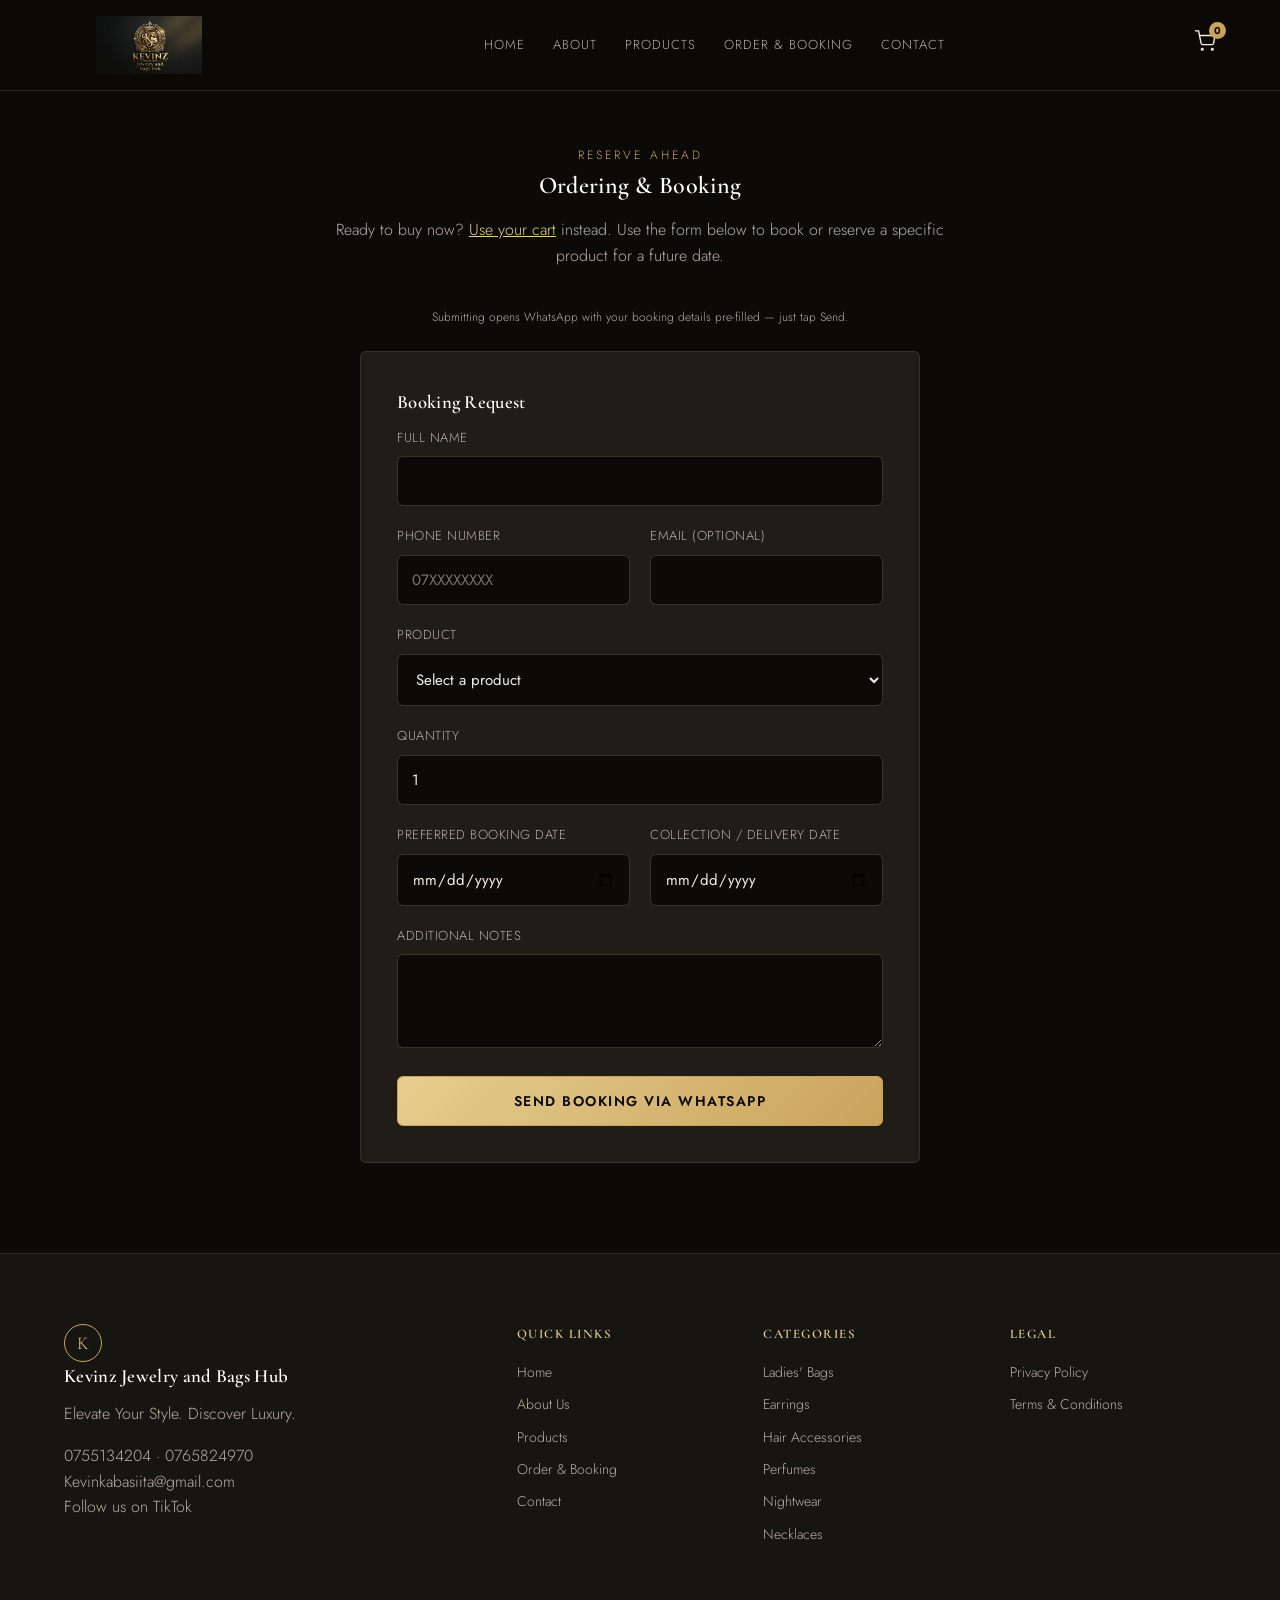
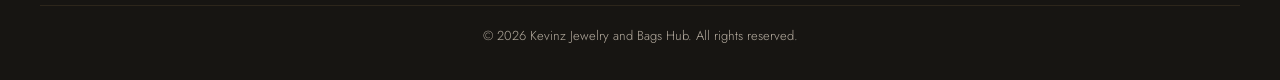
<file: order-booking.html>
<!DOCTYPE html>
<html lang="en">
<head>
<meta charset="UTF-8">
<meta name="viewport" content="width=device-width, initial-scale=1.0">
<title>Order &amp; Booking | Kevinz Jewelry and Bags Hub</title>
<link href="https://fonts.googleapis.com/css2?family=Cormorant+Garamond:wght@500;600;700&family=Jost:wght@300;400;500;600&display=swap" rel="stylesheet">
<link rel="stylesheet" href="assets/css/style.css">
</head>
<body>

<header class="site-header">
  <div class="container header-inner">
    <a href="index.html" class="logo">
      <img class="site-logo" src="assets/img/kevinz-logo.jpg" alt="Kevinz Jewelry and Bags Hub logo">
    </a>
    <nav class="main-nav" id="mainNav">
      <a href="index.html">Home</a>
      <a href="about.html">About</a>
      <a href="products.html">Products</a>
      <a href="order-booking.html">Order &amp; Booking</a>
      <a href="contact.html">Contact</a>
    </nav>
    <div class="header-actions">
      <a href="cart.html" class="cart-link" aria-label="Shopping cart">
        <svg width="22" height="22" viewBox="0 0 24 24" fill="none" stroke="currentColor" stroke-width="1.5"><circle cx="9" cy="21" r="1"/><circle cx="20" cy="21" r="1"/><path d="M1 1h4l2.68 13.39a2 2 0 0 0 2 1.61h9.72a2 2 0 0 0 2-1.61L23 6H6"/></svg>
        <span class="cart-count" id="cartCount">0</span>
      </a>
      <button class="nav-toggle" id="navToggle" aria-label="Toggle navigation"><span></span><span></span><span></span></button>
    </div>
  </div>
</header>

<main>
  <section class="section" style="padding-top:50px;">
    <div class="container">
      <div class="section-head">
        <span class="eyebrow">Reserve Ahead</span>
        <h2>Ordering &amp; Booking</h2>
        <p>Ready to buy now? <a href="cart.html" style="color:var(--gold-light);text-decoration:underline;">Use your cart</a> instead. Use the form below to book or reserve a specific product for a future date.</p>
      </div>

      <div style="max-width:640px;margin:0 auto;">
        <p style="text-align:center;font-size:12px;margin-top:-10px;margin-bottom:24px;">Submitting opens WhatsApp with your booking details pre-filled — just tap Send.</p>

        <form class="form-card" id="bookingForm">
          <h3>Booking Request</h3>

          <label for="full_name">Full Name</label>
          <input type="text" id="full_name" name="full_name" required>

          <div class="form-row">
            <div>
              <label for="phone">Phone Number</label>
              <input type="tel" id="phone" name="phone" placeholder="07XXXXXXXX" required>
            </div>
            <div>
              <label for="email">Email (optional)</label>
              <input type="email" id="email" name="email">
            </div>
          </div>

          <label for="product_id">Product</label>
          <select id="product_id" name="product_id" required>
            <option value="">Select a product</option>
          </select>

          <label for="quantity">Quantity</label>
          <input type="number" id="quantity" name="quantity" min="1" value="1">

          <div class="form-row">
            <div>
              <label for="booking_date">Preferred Booking Date</label>
              <input type="date" id="booking_date" name="booking_date" required>
            </div>
            <div>
              <label for="collection_date">Collection / Delivery Date</label>
              <input type="date" id="collection_date" name="collection_date">
            </div>
          </div>

          <label for="notes">Additional Notes</label>
          <textarea id="notes" name="notes" rows="3"></textarea>

          <button type="submit" class="btn btn-gold btn-block">Send Booking via WhatsApp</button>
        </form>
      </div>
    </div>
  </section>
</main>

<footer class="site-footer">
  <div class="container footer-grid">
    <div class="footer-brand">
      <span class="logo-mark">K</span>
      <h3>Kevinz Jewelry and Bags Hub</h3>
      <p>Elevate Your Style. Discover Luxury.</p>
      <p class="footer-contact">
        <a href="tel:0755134204">0755134204</a> &middot; <a href="tel:0765824970">0765824970</a><br>
        <a href="mailto:Kevinkabasiita@gmail.com">Kevinkabasiita@gmail.com</a><br>
        <a href="https://www.tiktok.com/@kevinz.jewery.bag?_r=1&_t=ZS-99m8xgjlKvV" target="_blank" rel="noopener">Follow us on TikTok</a>
      </p>
    </div>
    <div class="footer-col">
      <h4>Quick Links</h4>
      <a href="index.html">Home</a>
      <a href="about.html">About Us</a>
      <a href="products.html">Products</a>
      <a href="order-booking.html">Order &amp; Booking</a>
      <a href="contact.html">Contact</a>
    </div>
    <div class="footer-col">
      <h4>Categories</h4>
      <a href="products.html?category=ladies-bags">Ladies' Bags</a>
      <a href="products.html?category=earrings">Earrings</a>
      <a href="products.html?category=hair-accessories">Hair Accessories</a>
      <a href="products.html?category=perfumes">Perfumes</a>
      <a href="products.html?category=nightwear">Nightwear</a>
      <a href="products.html?category=necklaces">Necklaces</a>
    </div>
    <div class="footer-col">
      <h4>Legal</h4>
      <a href="privacy.html">Privacy Policy</a>
      <a href="terms.html">Terms &amp; Conditions</a>
    </div>
  </div>
  <div class="footer-bottom container"><p>&copy; 2026 Kevinz Jewelry and Bags Hub. All rights reserved.</p></div>
</footer>

<script src="assets/js/site-data.js"></script>
<script src="assets/js/main.js"></script>
<script>
  const select = document.getElementById('product_id');
  KEVINZ_PRODUCTS.forEach(p => {
    const opt = document.createElement('option');
    opt.value = p.id;
    opt.textContent = `${p.name} (${kvzFormatMoney(p.price)})`;
    select.appendChild(opt);
  });
  const params = new URLSearchParams(window.location.search);
  if (params.get('product_id')) select.value = params.get('product_id');

  const today = new Date().toISOString().split('T')[0];
  document.getElementById('booking_date').min = today;
  document.getElementById('collection_date').min = today;

  document.getElementById('bookingForm').addEventListener('submit', (e) => {
    e.preventDefault();
    const name = document.getElementById('full_name').value.trim();
    const phone = document.getElementById('phone').value.trim();
    const email = document.getElementById('email').value.trim();
    const productId = document.getElementById('product_id').value;
    const qty = document.getElementById('quantity').value || '1';
    const bookingDate = document.getElementById('booking_date').value;
    const collectionDate = document.getElementById('collection_date').value;
    const notes = document.getElementById('notes').value.trim();

    if (!name || !phone || !productId || !bookingDate) {
      alert('Please fill in your name, phone number, product, and booking date.');
      return;
    }

    const product = kvzGetProduct(productId);
    const lines = [
      'NEW BOOKING REQUEST — Kevinz Jewelry and Bags Hub',
      '',
      `Customer: ${name}`,
      `Phone: ${phone}`,
      email ? `Email: ${email}` : null,
      '',
      `Product: ${product ? product.name : '(unknown)'}`,
      `Quantity: ${qty}`,
      `Preferred booking date: ${bookingDate}`,
      collectionDate ? `Collection/delivery date: ${collectionDate}` : null,
      notes ? `Notes: ${notes}` : null,
    ].filter(Boolean).join('\n');

    kvzSendWhatsApp(lines);
  });
</script>
</body>
</html>
</file>
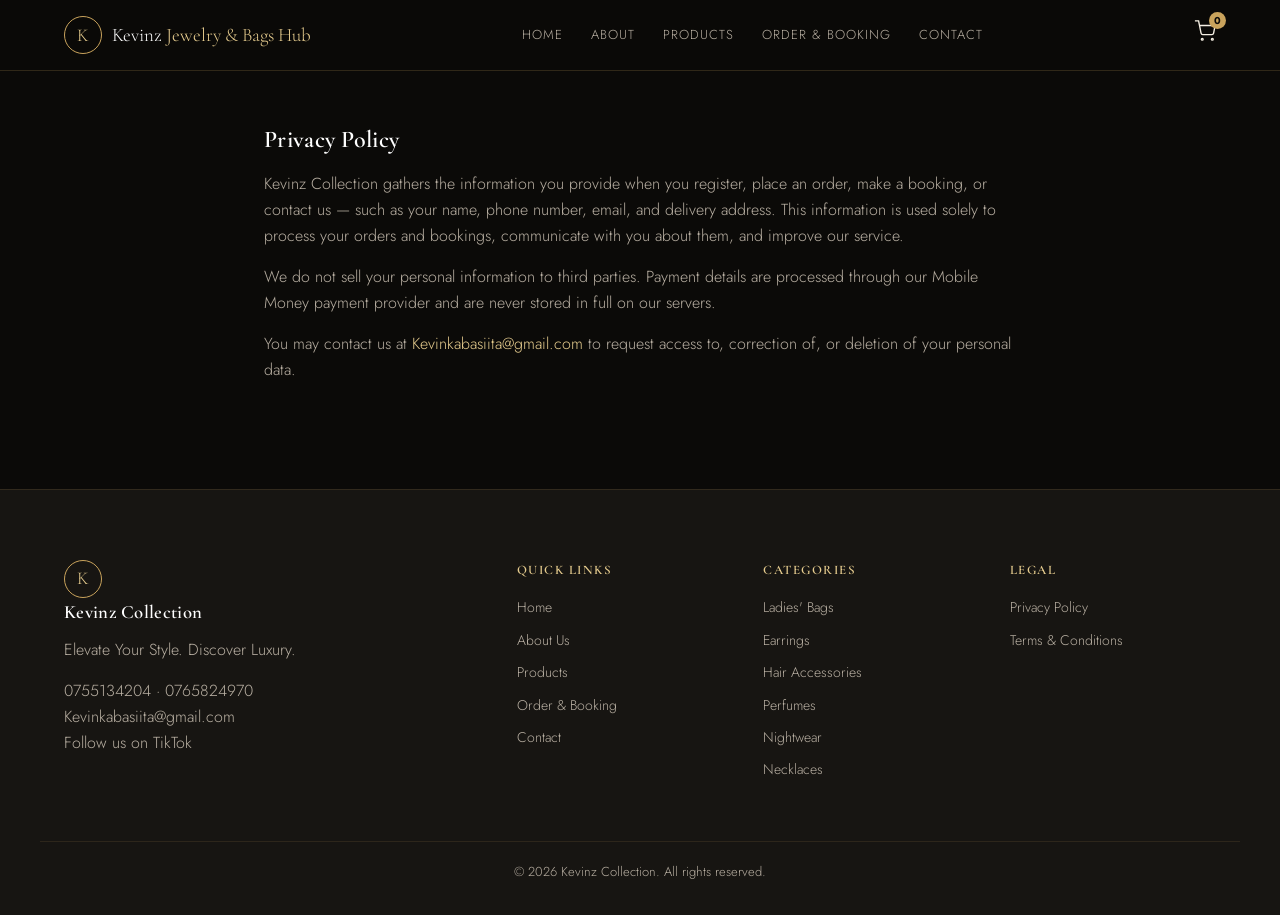
<file: privacy.html>
<!DOCTYPE html>
<html lang="en">
<head>
<meta charset="UTF-8">
<meta name="viewport" content="width=device-width, initial-scale=1.0">
<title>Privacy Policy | Kevinz Collection</title>
<link href="https://fonts.googleapis.com/css2?family=Cormorant+Garamond:wght@500;600;700&family=Jost:wght@300;400;500;600&display=swap" rel="stylesheet">
<link rel="stylesheet" href="assets/css/style.css">
</head>
<body>
<header class="site-header">
  <div class="container header-inner">
    <a href="index.html" class="logo"><span class="logo-mark">K</span><span class="logo-text">Kevinz <em>Jewelry &amp; Bags Hub</em></span></a>
    <nav class="main-nav" id="mainNav">
      <a href="index.html">Home</a><a href="about.html">About</a><a href="products.html">Products</a>
      <a href="order-booking.html">Order &amp; Booking</a><a href="contact.html">Contact</a>
    </nav>
    <div class="header-actions">
      <a href="cart.html" class="cart-link" aria-label="Shopping cart">
        <svg width="22" height="22" viewBox="0 0 24 24" fill="none" stroke="currentColor" stroke-width="1.5"><circle cx="9" cy="21" r="1"/><circle cx="20" cy="21" r="1"/><path d="M1 1h4l2.68 13.39a2 2 0 0 0 2 1.61h9.72a2 2 0 0 0 2-1.61L23 6H6"/></svg>
        <span class="cart-count" id="cartCount">0</span>
      </a>
      <button class="nav-toggle" id="navToggle" aria-label="Toggle navigation"><span></span><span></span><span></span></button>
    </div>
  </div>
</header>
<main>
  <section class="section" style="padding-top:50px;">
    <div class="container" style="max-width:800px;">
      <h2>Privacy Policy</h2>
      <p>Kevinz Collection gathers the information you provide when you register, place an order, make a booking, or contact us — such as your name, phone number, email, and delivery address. This information is used solely to process your orders and bookings, communicate with you about them, and improve our service.</p>
      <p>We do not sell your personal information to third parties. Payment details are processed through our Mobile Money payment provider and are never stored in full on our servers.</p>
      <p>You may contact us at <a href="mailto:Kevinkabasiita@gmail.com" style="color:var(--gold-light);">Kevinkabasiita@gmail.com</a> to request access to, correction of, or deletion of your personal data.</p>
    </div>
  </section>
</main>
<footer class="site-footer">
  <div class="container footer-grid">
    <div class="footer-brand"><span class="logo-mark">K</span><h3>Kevinz Collection</h3><p>Elevate Your Style. Discover Luxury.</p>
      <p class="footer-contact"><a href="tel:0755134204">0755134204</a> &middot; <a href="tel:0765824970">0765824970</a><br><a href="mailto:Kevinkabasiita@gmail.com">Kevinkabasiita@gmail.com</a><br><a href="https://www.tiktok.com/@kevinz.jewery.bag?_r=1&_t=ZS-99m8xgjlKvV" target="_blank" rel="noopener">Follow us on TikTok</a></p></div>
    <div class="footer-col"><h4>Quick Links</h4><a href="index.html">Home</a><a href="about.html">About Us</a><a href="products.html">Products</a><a href="order-booking.html">Order &amp; Booking</a><a href="contact.html">Contact</a></div>
    <div class="footer-col"><h4>Categories</h4><a href="products.html?category=ladies-bags">Ladies' Bags</a><a href="products.html?category=earrings">Earrings</a><a href="products.html?category=hair-accessories">Hair Accessories</a><a href="products.html?category=perfumes">Perfumes</a><a href="products.html?category=nightwear">Nightwear</a><a href="products.html?category=necklaces">Necklaces</a></div>
    <div class="footer-col"><h4>Legal</h4><a href="privacy.html">Privacy Policy</a><a href="terms.html">Terms &amp; Conditions</a></div>
  </div>
  <div class="footer-bottom container"><p>&copy; 2026 Kevinz Collection. All rights reserved.</p></div>
</footer>
<script src="assets/js/site-data.js"></script>
<script src="assets/js/main.js"></script>
</body>
</html>
</file>
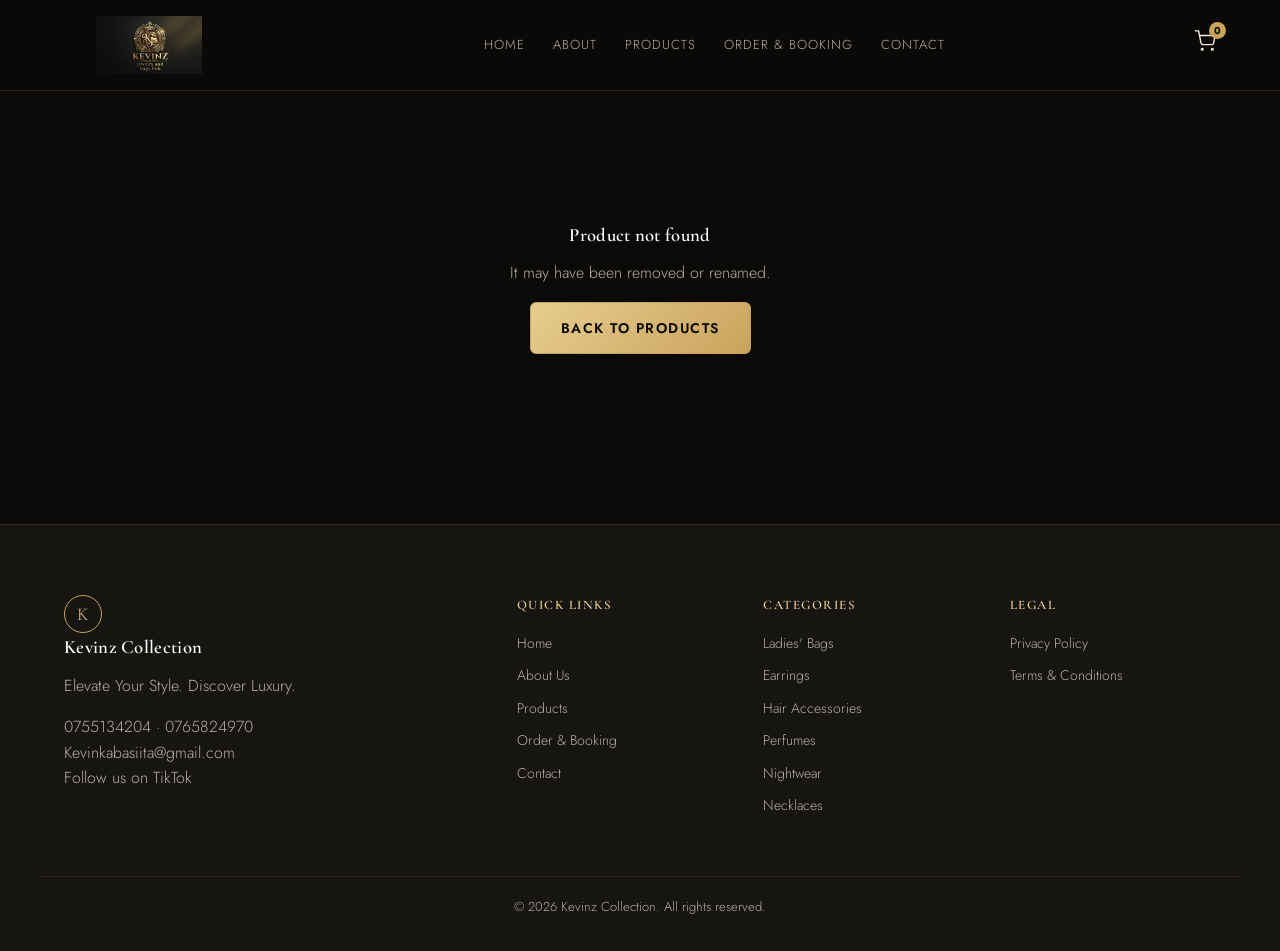
<file: product.html>
<!DOCTYPE html>
<html lang="en">
<head>
<meta charset="UTF-8">
<meta name="viewport" content="width=device-width, initial-scale=1.0">
<title id="pageTitle">Product Details | Kevinz Collection</title>
<link href="https://fonts.googleapis.com/css2?family=Cormorant+Garamond:wght@500;600;700&family=Jost:wght@300;400;500;600&display=swap" rel="stylesheet">
<link rel="stylesheet" href="assets/css/style.css">
</head>
<body>

<header class="site-header">
  <div class="container header-inner">
    <a href="index.html" class="logo">
      <img class="site-logo" src="assets/img/kevinz-logo.jpg" alt="Kevinz Jewelry and Bags Hub logo">
    </a>
    <nav class="main-nav" id="mainNav">
      <a href="index.html">Home</a>
      <a href="about.html">About</a>
      <a href="products.html">Products</a>
      <a href="order-booking.html">Order &amp; Booking</a>
      <a href="contact.html">Contact</a>
    </nav>
    <div class="header-actions">
      <a href="cart.html" class="cart-link" aria-label="Shopping cart">
        <svg width="22" height="22" viewBox="0 0 24 24" fill="none" stroke="currentColor" stroke-width="1.5"><circle cx="9" cy="21" r="1"/><circle cx="20" cy="21" r="1"/><path d="M1 1h4l2.68 13.39a2 2 0 0 0 2 1.61h9.72a2 2 0 0 0 2-1.61L23 6H6"/></svg>
        <span class="cart-count" id="cartCount">0</span>
      </a>
      <button class="nav-toggle" id="navToggle" aria-label="Toggle navigation"><span></span><span></span><span></span></button>
    </div>
  </div>
</header>

<main>
  <section class="section" style="padding-top:50px;" id="productSection">
    <!-- Filled in by JS below based on ?id= -->
  </section>

  <section class="section section-alt" id="relatedSection" style="display:none;">
    <div class="container">
      <div class="section-head"><span class="eyebrow">You May Also Like</span><h2>Related Products</h2></div>
      <div class="grid grid-4" id="relatedGrid"></div>
    </div>
  </section>
</main>

<footer class="site-footer">
  <div class="container footer-grid">
    <div class="footer-brand">
      <span class="logo-mark">K</span>
      <h3>Kevinz Collection</h3>
      <p>Elevate Your Style. Discover Luxury.</p>
      <p class="footer-contact">
        <a href="tel:0755134204">0755134204</a> &middot; <a href="tel:0765824970">0765824970</a><br>
        <a href="mailto:Kevinkabasiita@gmail.com">Kevinkabasiita@gmail.com</a><br>
        <a href="https://www.tiktok.com/@kevinz.jewery.bag?_r=1&_t=ZS-99m8xgjlKvV" target="_blank" rel="noopener">Follow us on TikTok</a>
      </p>
    </div>
    <div class="footer-col">
      <h4>Quick Links</h4>
      <a href="index.html">Home</a>
      <a href="about.html">About Us</a>
      <a href="products.html">Products</a>
      <a href="order-booking.html">Order &amp; Booking</a>
      <a href="contact.html">Contact</a>
    </div>
    <div class="footer-col">
      <h4>Categories</h4>
      <a href="products.html?category=ladies-bags">Ladies' Bags</a>
      <a href="products.html?category=earrings">Earrings</a>
      <a href="products.html?category=hair-accessories">Hair Accessories</a>
      <a href="products.html?category=perfumes">Perfumes</a>
      <a href="products.html?category=nightwear">Nightwear</a>
      <a href="products.html?category=necklaces">Necklaces</a>
    </div>
    <div class="footer-col">
      <h4>Legal</h4>
      <a href="privacy.html">Privacy Policy</a>
      <a href="terms.html">Terms &amp; Conditions</a>
    </div>
  </div>
  <div class="footer-bottom container"><p>&copy; 2026 Kevinz Collection. All rights reserved.</p></div>
</footer>

<script src="assets/js/site-data.js"></script>
<script src="assets/js/main.js"></script>
<script>
  const params = new URLSearchParams(window.location.search);
  const product = kvzGetProduct(params.get('id'));
  const section = document.getElementById('productSection');

  function productCardHTML(p) {
    const stockClass = p.stock <= 0 ? 'out' : (p.stock <= 5 ? 'low' : 'in');
    const stockLabel = p.stock <= 0 ? 'Out of stock' : (p.stock <= 5 ? 'Low stock' : 'In stock');
    return `
      <div class="card product-card">
        <a href="product.html?id=${p.id}" class="thumb"><img src="assets/img/${p.image}" alt="${p.name}" loading="lazy"></a>
        <div class="body">
          <span class="cat">${p.categoryName}</span>
          <h3><a href="product.html?id=${p.id}">${p.name}</a></h3>
          <div class="price">${kvzFormatMoney(p.price)}</div>
          <div class="stock ${stockClass}">${stockLabel}</div>
          <div class="actions">
            <a href="product.html?id=${p.id}" class="btn btn-outline btn-sm">View Details</a>
            <button class="btn btn-gold btn-sm" onclick="kvzAddToCart(${p.id},1); this.textContent='Added!'; setTimeout(()=>this.textContent='Add to Cart',1200);">Add to Cart</button>
          </div>
        </div>
      </div>`;
  }

  if (!product) {
    section.innerHTML = `
      <div class="container empty-state">
        <h3>Product not found</h3>
        <p>It may have been removed or renamed.</p>
        <a href="products.html" class="btn btn-gold">Back to Products</a>
      </div>`;
  } else {
    document.getElementById('pageTitle').textContent = product.name + ' | Kevinz Jewelry and Bags Hub';

    const stockClass = product.stock <= 0 ? 'out' : (product.stock <= 5 ? 'low' : 'in');
    const stockLabel = product.stock <= 0 ? 'Out of stock' : (product.stock <= 5 ? `Only ${product.stock} left` : 'In stock');

    section.innerHTML = `
      <div class="container grid grid-2" style="align-items:start;gap:50px;">
        <div class="card"><div class="thumb" style="aspect-ratio:1/1;"><img src="assets/img/${product.image}" alt="${product.name}"></div></div>
        <div>
          <span class="cat" style="color:var(--gold-dim);text-transform:uppercase;letter-spacing:1.5px;font-size:12px;">${product.categoryName}</span>
          <h1 style="margin-top:8px;">${product.name}</h1>
          <p style="font-size:24px;color:var(--gold-light);font-family:var(--font-sans);font-weight:600;">${kvzFormatMoney(product.price)}</p>
          <p class="stock ${stockClass}" style="margin-bottom:20px;">${stockLabel}</p>
          <p>${product.description}</p>
          ${product.stock > 0 ? `
            <label style="display:block;font-size:13px;letter-spacing:.5px;text-transform:uppercase;color:var(--muted);margin-bottom:8px;">Quantity</label>
            <div data-qty-stepper style="display:flex;gap:10px;align-items:center;margin-bottom:20px;">
              <button type="button" class="btn btn-outline btn-sm" data-step="-1">&minus;</button>
              <input type="number" id="qtyInput" value="1" min="1" max="${product.stock}" style="width:80px;text-align:center;margin:0;">
              <button type="button" class="btn btn-outline btn-sm" data-step="1">+</button>
            </div>
            <div style="display:flex;gap:14px;flex-wrap:wrap;">
              <button class="btn btn-gold" id="addToCartBtn">Add to Cart</button>
              <a href="cart.html" class="btn btn-outline" id="buyNowBtn">Buy Now</a>
            </div>
          ` : `<button class="btn btn-outline" disabled>Out of Stock</button>`}
          <p style="margin-top:28px;font-size:13px;">Need this reserved instead? <a href="order-booking.html" style="color:var(--gold-light);text-decoration:underline;">Book this product</a>.</p>
        </div>
      </div>`;

    const addBtn = document.getElementById('addToCartBtn');
    if (addBtn) {
      addBtn.addEventListener('click', () => {
        const qty = parseInt(document.getElementById('qtyInput').value, 10) || 1;
        kvzAddToCart(product.id, qty);
        addBtn.textContent = 'Added to Cart!';
        setTimeout(() => addBtn.textContent = 'Add to Cart', 1500);
      });
    }
    const buyBtn = document.getElementById('buyNowBtn');
    if (buyBtn) {
      buyBtn.addEventListener('click', () => {
        const qty = parseInt(document.getElementById('qtyInput').value, 10) || 1;
        kvzAddToCart(product.id, qty);
      });
    }

    const related = KEVINZ_PRODUCTS.filter(p => p.category === product.category && p.id !== product.id).slice(0, 4);
    if (related.length) {
      document.getElementById('relatedSection').style.display = 'block';
      document.getElementById('relatedGrid').innerHTML = related.map(productCardHTML).join('');
    }
  }
</script>
</body>
</html>
</file>
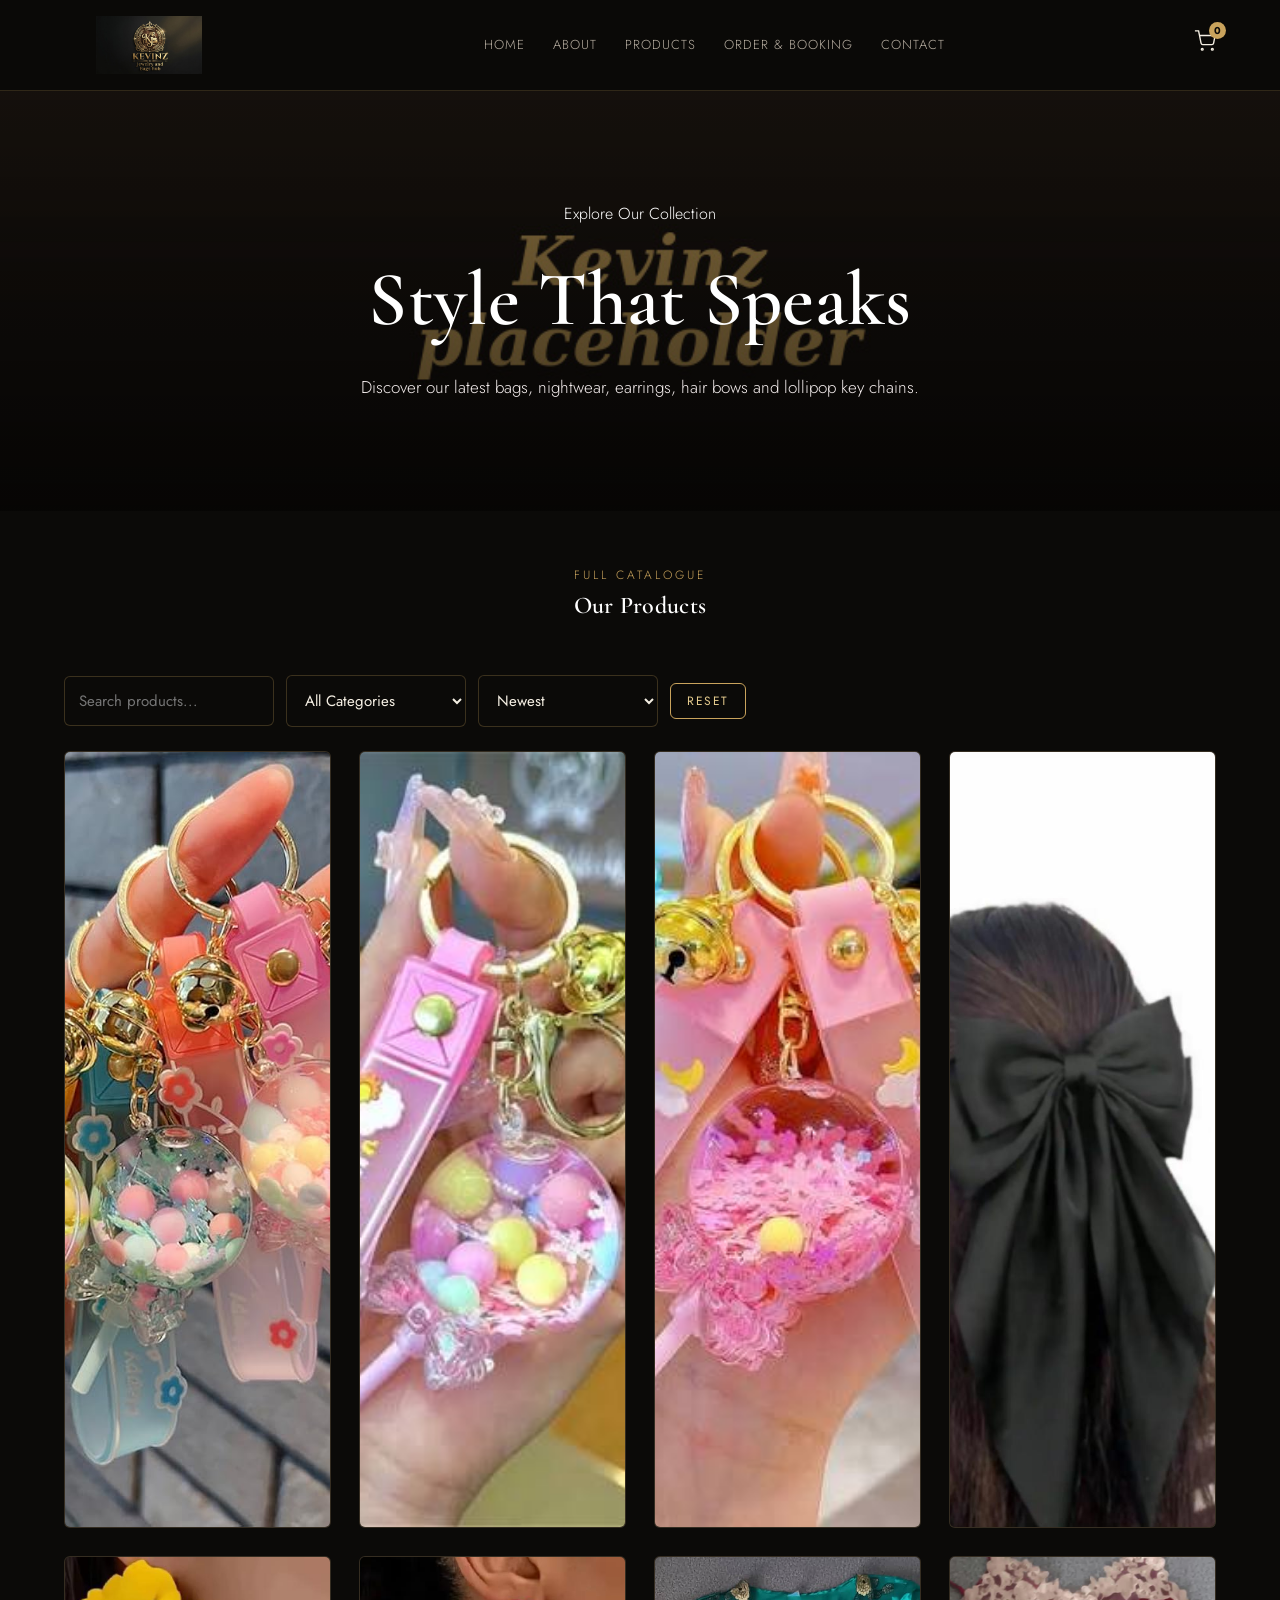
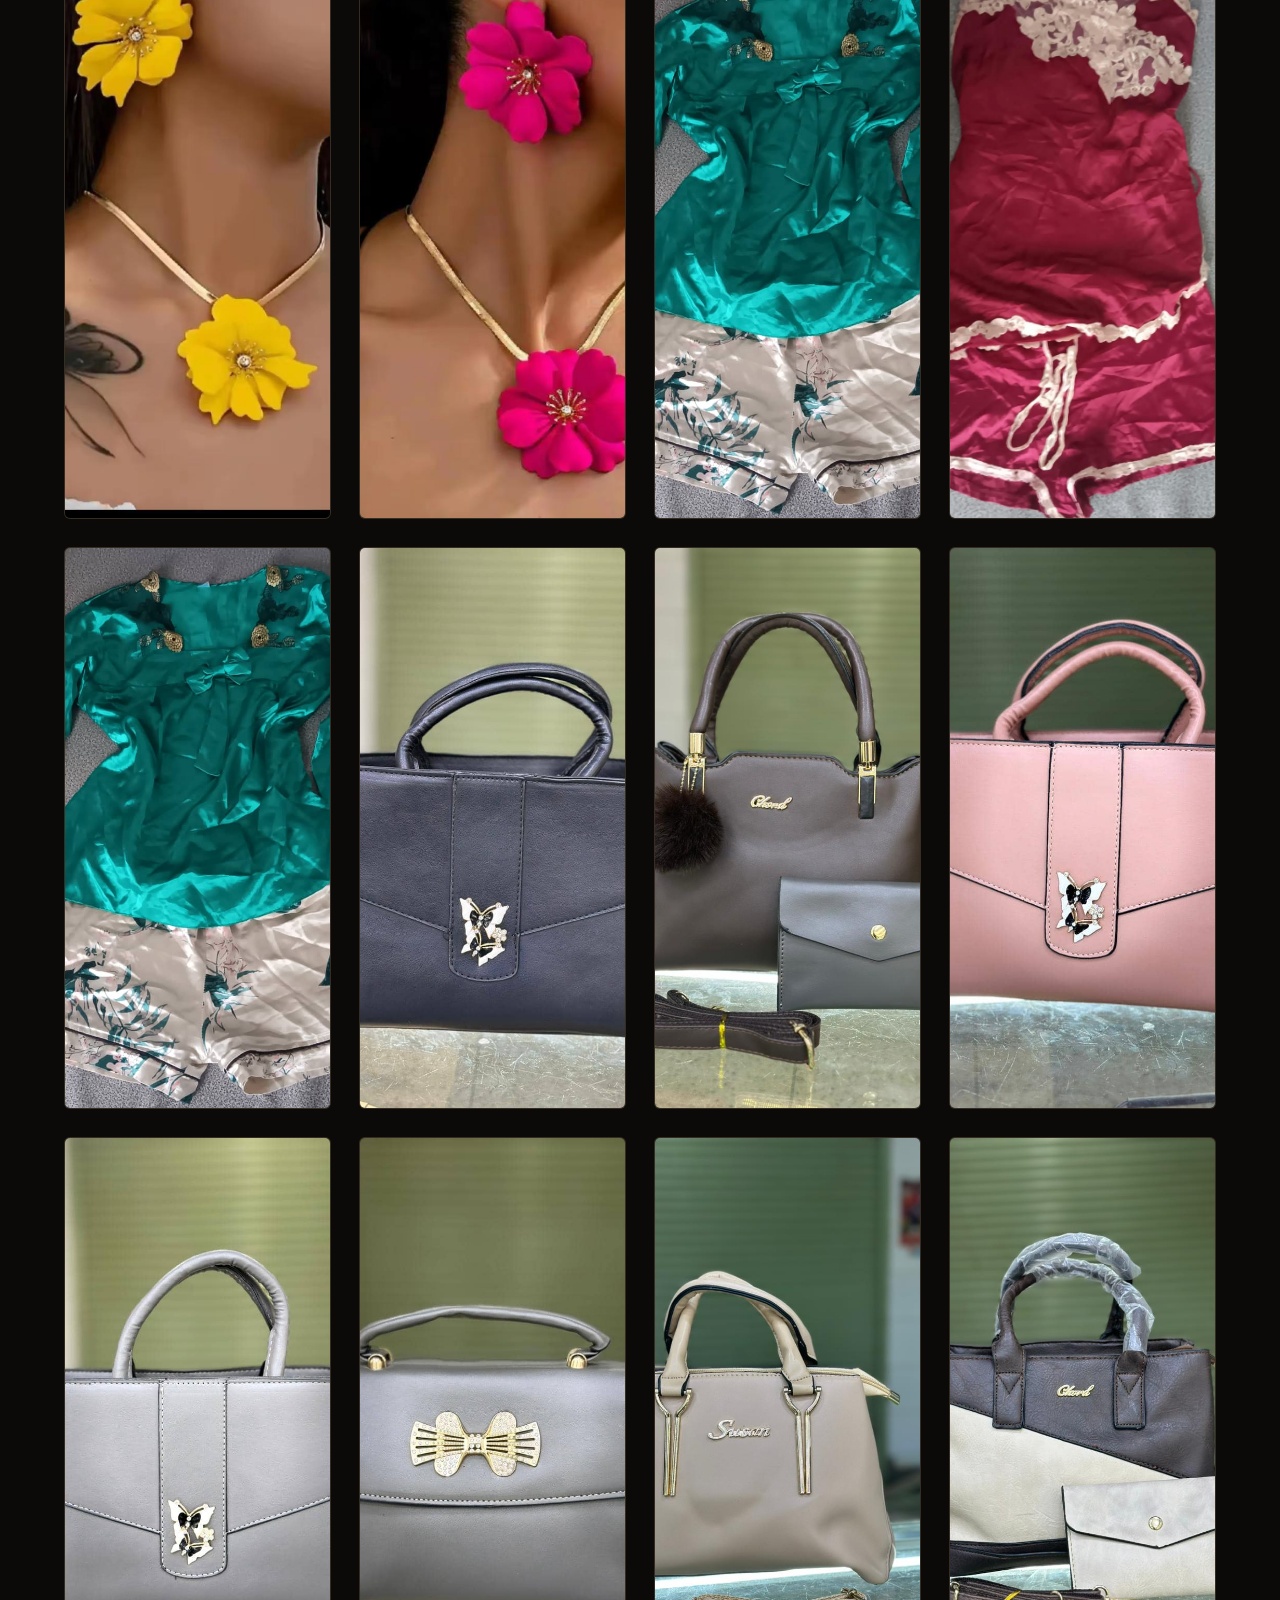
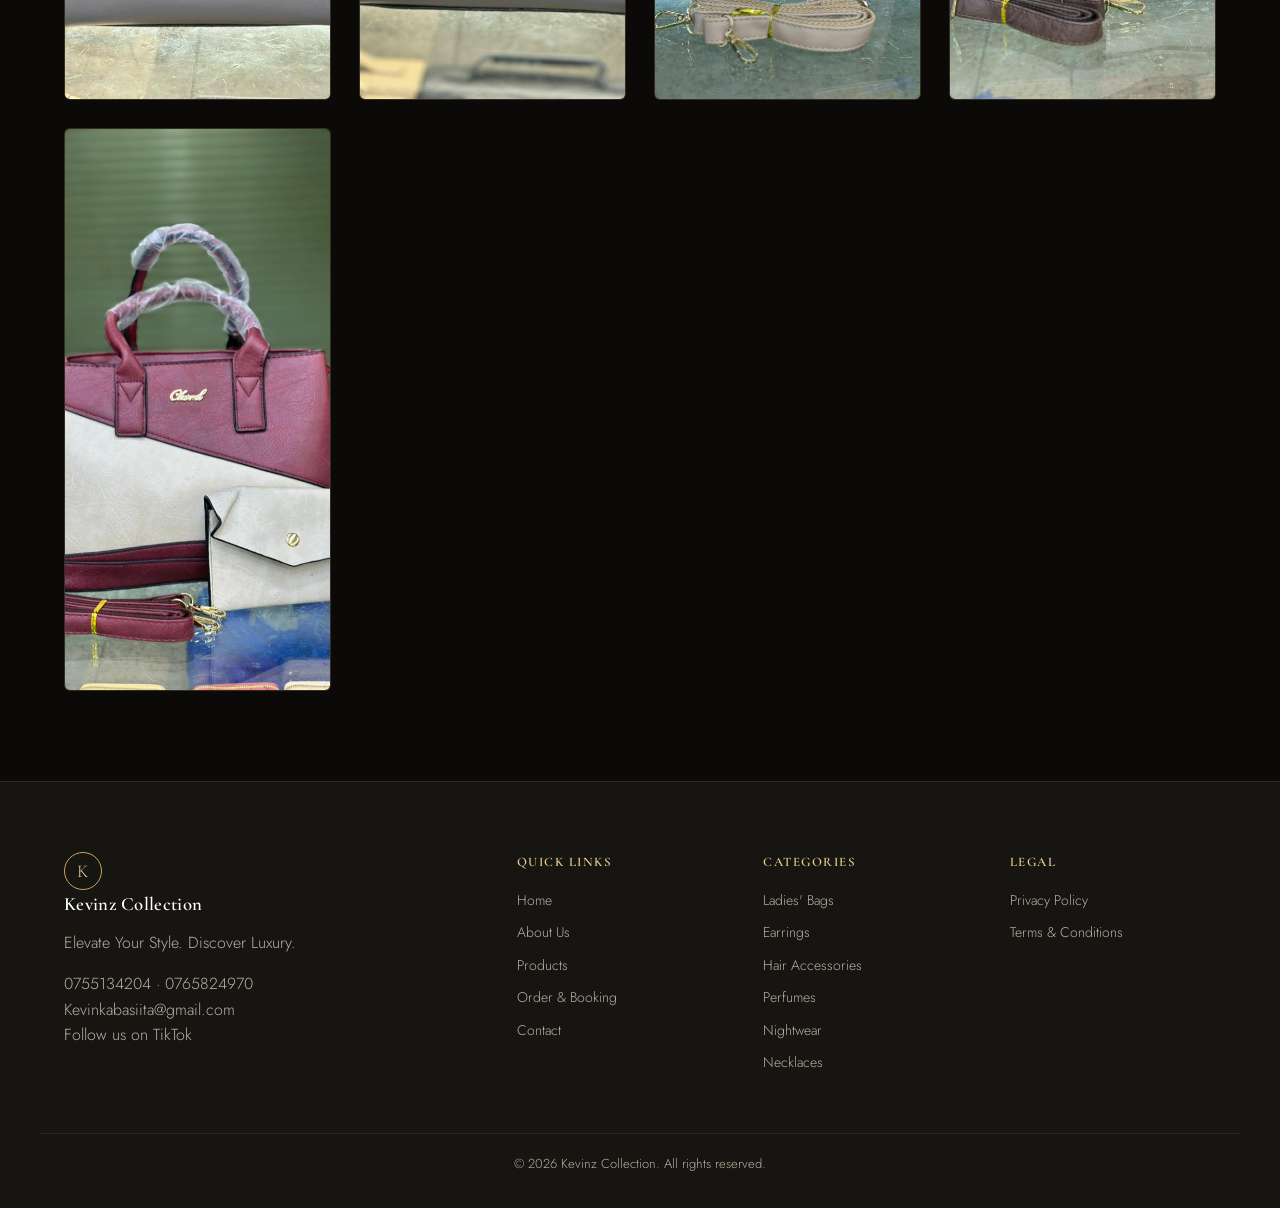
<file: products.html>
<!DOCTYPE html>
<html lang="en">
<head>
<meta charset="UTF-8">
<meta name="viewport" content="width=device-width, initial-scale=1.0">
<title>Products | Kevinz Collection</title>
<link href="https://fonts.googleapis.com/css2?family=Cormorant+Garamond:wght@500;600;700&family=Jost:wght@300;400;500;600&display=swap" rel="stylesheet">
<link rel="stylesheet" href="assets/css/style.css">
</head>
<body>

<header class="site-header">
  <div class="container header-inner">
    <a href="index.html" class="logo">
      <img class="site-logo" src="assets/img/kevinz-logo.jpg" alt="Kevinz Jewelry and Bags Hub logo">
    </a>
    <nav class="main-nav" id="mainNav">
      <a href="index.html">Home</a>
      <a href="about.html">About</a>
      <a href="products.html">Products</a>
      <a href="order-booking.html">Order &amp; Booking</a>
      <a href="contact.html">Contact</a>
    </nav>
    <div class="header-actions">
      <a href="cart.html" class="cart-link" aria-label="Shopping cart">
        <svg width="22" height="22" viewBox="0 0 24 24" fill="none" stroke="currentColor" stroke-width="1.5"><circle cx="9" cy="21" r="1"/><circle cx="20" cy="21" r="1"/><path d="M1 1h4l2.68 13.39a2 2 0 0 0 2 1.61h9.72a2 2 0 0 0 2-1.61L23 6H6"/></svg>
        <span class="cart-count" id="cartCount">0</span>
      </a>
      <button class="nav-toggle" id="navToggle" aria-label="Toggle navigation"><span></span><span></span><span></span></button>
    </div>
  </div>
</header>

<main>
  <section class="products-video-hero">
    <video autoplay muted loop playsinline poster="assets/img/placeholder.jpg" aria-label="Kevinz products showcase video">
      <source src="assets/video/products-background.mp4" type="video/mp4">
    </video>
    <div class="products-video-overlay"></div>
    <div class="products-video-content">
      <span class="eyebrow">Explore Our Collection</span>
      <h1>Style That Speaks</h1>
      <p>Discover our latest bags, nightwear, earrings, hair bows and lollipop key chains.</p>
    </div>
  </section>
  <section class="section" style="padding-top:50px;">
    <div class="container">
      <div class="section-head">
        <span class="eyebrow">Full Catalogue</span>
        <h2>Our Products</h2>
      </div>

      <div class="toolbar">
        <input type="text" id="searchInput" placeholder="Search products...">
        <select id="categorySelect">
          <option value="">All Categories</option>
        </select>
        <select id="sortSelect">
          <option value="newest">Newest</option>
          <option value="price_asc">Price: Low to High</option>
          <option value="price_desc">Price: High to Low</option>
          <option value="name">Name: A–Z</option>
        </select>
        <button id="resetBtn" class="btn btn-outline btn-sm">Reset</button>
      </div>

      <div class="grid grid-4" id="productGrid"></div>
      <div class="empty-state" id="emptyState" style="display:none;">
        <h3>No products found</h3>
        <p>Try a different search term or category.</p>
      </div>
    </div>
  </section>

      <section id="nightwearVideos" class="section nightwear-videos" style="display:none; padding-top:0;">
        <div class="container">
          <div class="section-head">
            <span class="eyebrow">See It In Real Life</span>
            <h2>Nightwear Fitting Videos</h2>
            <p>Watch how our nightwear looks and fits. Videos are muted and play only when Nightwear is selected.</p>
          </div>
          <div class="grid grid-3">
            <div class="card"><video controls muted playsinline preload="none" style="width:100%;display:block;"><source src="assets/video/WhatsApp Video 2026-09-17 at 18.56.45.mp4" type="video/mp4"></video></div>
            <div class="card"><video controls muted playsinline preload="none" style="width:100%;display:block;"><source src="assets/video/WhatsApp Video 2026-09-17 at 18.56.47.mp4" type="video/mp4"></video></div>
            <div class="card"><video controls muted playsinline preload="none" style="width:100%;display:block;"><source src="assets/video/WhatsApp Video 2026-09-17 at 18.57.02.mp4" type="video/mp4"></video></div>
          </div>
        </div>
      </section>

</main>

<footer class="site-footer">
  <div class="container footer-grid">
    <div class="footer-brand">
      <span class="logo-mark">K</span>
      <h3>Kevinz Collection</h3>
      <p>Elevate Your Style. Discover Luxury.</p>
      <p class="footer-contact">
        <a href="tel:0755134204">0755134204</a> &middot; <a href="tel:0765824970">0765824970</a><br>
        <a href="mailto:Kevinkabasiita@gmail.com">Kevinkabasiita@gmail.com</a><br>
        <a href="https://www.tiktok.com/@kevinz.jewery.bag?_r=1&_t=ZS-99m8xgjlKvV" target="_blank" rel="noopener">Follow us on TikTok</a>
      </p>
    </div>
    <div class="footer-col">
      <h4>Quick Links</h4>
      <a href="index.html">Home</a>
      <a href="about.html">About Us</a>
      <a href="products.html">Products</a>
      <a href="order-booking.html">Order &amp; Booking</a>
      <a href="contact.html">Contact</a>
    </div>
    <div class="footer-col">
      <h4>Categories</h4>
      <a href="products.html?category=ladies-bags">Ladies' Bags</a>
      <a href="products.html?category=earrings">Earrings</a>
      <a href="products.html?category=hair-accessories">Hair Accessories</a>
      <a href="products.html?category=perfumes">Perfumes</a>
      <a href="products.html?category=nightwear">Nightwear</a>
      <a href="products.html?category=necklaces">Necklaces</a>
    </div>
    <div class="footer-col">
      <h4>Legal</h4>
      <a href="privacy.html">Privacy Policy</a>
      <a href="terms.html">Terms &amp; Conditions</a>
    </div>
  </div>
  <div class="footer-bottom container"><p>&copy; 2026 Kevinz Collection. All rights reserved.</p></div>
</footer>

<script src="assets/js/site-data.js"></script>
<script src="assets/js/main.js"></script>
<script>
  const categorySelect = document.getElementById('categorySelect');
  KEVINZ_CATEGORIES.forEach(c => {
    const opt = document.createElement('option');
    opt.value = c.slug;
    opt.textContent = c.name;
    categorySelect.appendChild(opt);
  });

  // Pre-select category from ?category= in the URL (e.g. linked from footer/home)
  const params = new URLSearchParams(window.location.search);
  if (params.get('category')) categorySelect.value = params.get('category');

  function productCardHTML(p) {
    const stockClass = p.stock <= 0 ? 'out' : (p.stock <= 5 ? 'low' : 'in');
    const stockLabel = p.stock <= 0 ? 'Out of stock' : (p.stock <= 5 ? 'Low stock' : 'In stock');
    return `
      <div class="card product-card">
        <a href="product.html?id=${p.id}" class="thumb"><img src="assets/img/${p.image}" alt="${p.name}" loading="lazy"></a>
        <div class="body">
          <span class="cat">${p.categoryName}</span>
          <h3><a href="product.html?id=${p.id}">${p.name}</a></h3>
          <div class="price">${kvzFormatMoney(p.price)}</div>
          <div class="stock ${stockClass}">${stockLabel}</div>
          <div class="actions">
            <a href="product.html?id=${p.id}" class="btn btn-outline btn-sm">View Details</a>
            <button class="btn btn-gold btn-sm" onclick="kvzAddToCart(${p.id},1); this.textContent='Added!'; setTimeout(()=>this.textContent='Add to Cart',1200);">Add to Cart</button>
          </div>
        </div>
      </div>`;
  }

  function render() {
    const search = document.getElementById('searchInput').value.trim().toLowerCase();
    const category = categorySelect.value;
    const sort = document.getElementById('sortSelect').value;

    let list = KEVINZ_PRODUCTS.filter(p => {
      const matchesSearch = !search || p.name.toLowerCase().includes(search) || p.description.toLowerCase().includes(search);
      const matchesCategory = !category || p.category === category;
      return matchesSearch && matchesCategory;
    });

    if (sort === 'price_asc') list.sort((a, b) => a.price - b.price);
    else if (sort === 'price_desc') list.sort((a, b) => b.price - a.price);
    else if (sort === 'name') list.sort((a, b) => a.name.localeCompare(b.name));
    else list.sort((a, b) => b.id - a.id);

    const grid = document.getElementById('productGrid');
    const empty = document.getElementById('emptyState');
    if (list.length === 0) {
      grid.innerHTML = '';
      empty.style.display = 'block';
    } else {
      empty.style.display = 'none';
      grid.innerHTML = list.map(productCardHTML).join('');
    }
  }

  document.getElementById('searchInput').addEventListener('input', render);
  const nightwearVideos = document.getElementById('nightwearVideos');
  const fittingVideos = nightwearVideos ? Array.from(nightwearVideos.querySelectorAll('video')) : [];

  function updateNightwearVideos() {
    const isNightwear = categorySelect.value === 'nightwear';
    if (nightwearVideos) nightwearVideos.style.display = isNightwear ? 'block' : 'none';
    fittingVideos.forEach(video => {
      video.muted = true;
      if (isNightwear) {
        video.currentTime = 0;
        video.play().catch(() => {});
      } else {
        video.pause();
        video.currentTime = 0;
      }
    });
  }

  categorySelect.addEventListener('change', () => {
    render();
    updateNightwearVideos();
  });
  document.getElementById('sortSelect').addEventListener('change', render);
  document.getElementById('resetBtn').addEventListener('click', () => {
    document.getElementById('searchInput').value = '';
    categorySelect.value = '';
    document.getElementById('sortSelect').value = 'newest';
    render();
  });

  render();
  updateNightwearVideos();
</script>
</body>
</html>
</file>
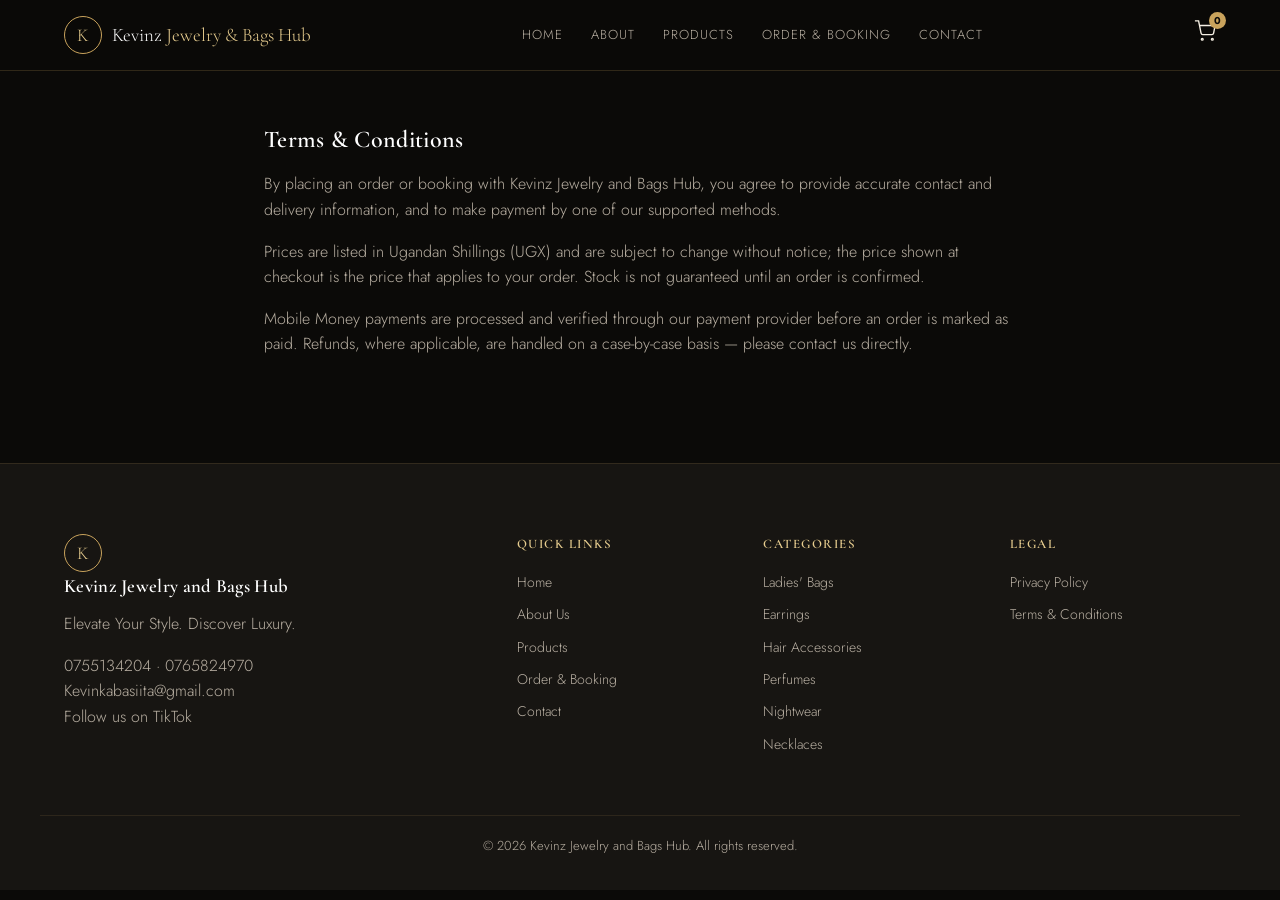
<file: terms.html>
<!DOCTYPE html>
<html lang="en">
<head>
<meta charset="UTF-8">
<meta name="viewport" content="width=device-width, initial-scale=1.0">
<title>Terms &amp; Conditions | Kevinz Jewelry and Bags Hub</title>
<link href="https://fonts.googleapis.com/css2?family=Cormorant+Garamond:wght@500;600;700&family=Jost:wght@300;400;500;600&display=swap" rel="stylesheet">
<link rel="stylesheet" href="assets/css/style.css">
</head>
<body>
<header class="site-header">
  <div class="container header-inner">
    <a href="index.html" class="logo"><span class="logo-mark">K</span><span class="logo-text">Kevinz <em>Jewelry &amp; Bags Hub</em></span></a>
    <nav class="main-nav" id="mainNav">
      <a href="index.html">Home</a><a href="about.html">About</a><a href="products.html">Products</a>
      <a href="order-booking.html">Order &amp; Booking</a><a href="contact.html">Contact</a>
    </nav>
    <div class="header-actions">
      <a href="cart.html" class="cart-link" aria-label="Shopping cart">
        <svg width="22" height="22" viewBox="0 0 24 24" fill="none" stroke="currentColor" stroke-width="1.5"><circle cx="9" cy="21" r="1"/><circle cx="20" cy="21" r="1"/><path d="M1 1h4l2.68 13.39a2 2 0 0 0 2 1.61h9.72a2 2 0 0 0 2-1.61L23 6H6"/></svg>
        <span class="cart-count" id="cartCount">0</span>
      </a>
      <button class="nav-toggle" id="navToggle" aria-label="Toggle navigation"><span></span><span></span><span></span></button>
    </div>
  </div>
</header>
<main>
  <section class="section" style="padding-top:50px;">
    <div class="container" style="max-width:800px;">
      <h2>Terms &amp; Conditions</h2>
      <p>By placing an order or booking with Kevinz Jewelry and Bags Hub, you agree to provide accurate contact and delivery information, and to make payment by one of our supported methods.</p>
      <p>Prices are listed in Ugandan Shillings (UGX) and are subject to change without notice; the price shown at checkout is the price that applies to your order. Stock is not guaranteed until an order is confirmed.</p>
      <p>Mobile Money payments are processed and verified through our payment provider before an order is marked as paid. Refunds, where applicable, are handled on a case-by-case basis — please contact us directly.</p>
    </div>
  </section>
</main>
<footer class="site-footer">
  <div class="container footer-grid">
    <div class="footer-brand"><span class="logo-mark">K</span><h3>Kevinz Jewelry and Bags Hub</h3><p>Elevate Your Style. Discover Luxury.</p>
      <p class="footer-contact"><a href="tel:0755134204">0755134204</a> &middot; <a href="tel:0765824970">0765824970</a><br><a href="mailto:Kevinkabasiita@gmail.com">Kevinkabasiita@gmail.com</a><br><a href="https://www.tiktok.com/@kevinz.jewery.bag?_r=1&_t=ZS-99m8xgjlKvV" target="_blank" rel="noopener">Follow us on TikTok</a></p></div>
    <div class="footer-col"><h4>Quick Links</h4><a href="index.html">Home</a><a href="about.html">About Us</a><a href="products.html">Products</a><a href="order-booking.html">Order &amp; Booking</a><a href="contact.html">Contact</a></div>
    <div class="footer-col"><h4>Categories</h4><a href="products.html?category=ladies-bags">Ladies' Bags</a><a href="products.html?category=earrings">Earrings</a><a href="products.html?category=hair-accessories">Hair Accessories</a><a href="products.html?category=perfumes">Perfumes</a><a href="products.html?category=nightwear">Nightwear</a><a href="products.html?category=necklaces">Necklaces</a></div>
    <div class="footer-col"><h4>Legal</h4><a href="privacy.html">Privacy Policy</a><a href="terms.html">Terms &amp; Conditions</a></div>
  </div>
  <div class="footer-bottom container"><p>&copy; 2026 Kevinz Jewelry and Bags Hub. All rights reserved.</p></div>
</footer>
<script src="assets/js/site-data.js"></script>
<script src="assets/js/main.js"></script>
</body>
</html>
</file>
<file: assets/css/style.css>
/* =====================================================================
   KEVINZ JEWELRY AND BAGS HUB — DESIGN SYSTEM
   Palette: deep black / charcoal / dark brown / champagne gold
   ===================================================================== */

:root {
  --black:        #0b0a08;
  --charcoal:      #171512;
  --charcoal-2:    #201d19;
  --brown:         #2a1f18;
  --gold:          #c9a35c;
  --gold-light:    #e7cd8f;
  --gold-dim:      #8a7038;
  --cream:         #f5efe3;
  --white:         #ffffff;
  --muted:         #b8afa2;
  --success:       #6fae7c;
  --error:         #c9615c;

  --font-serif: 'Cormorant Garamond', Georgia, serif;
  --font-sans:  'Jost', 'Segoe UI', sans-serif;

  --radius: 6px;
  --shadow: 0 10px 30px rgba(0,0,0,.45);
  --transition: .25s ease;
}

* { box-sizing: border-box; }
html { scroll-behavior: smooth; }
body {
  margin: 0;
  background: var(--black);
  color: var(--cream);
  font-family: var(--font-sans);
  font-weight: 300;
  line-height: 1.6;
  -webkit-font-smoothing: antialiased;
}
h1, h2, h3, h4 { font-family: var(--font-serif); font-weight: 600; color: var(--white); margin: 0 0 .5em; letter-spacing: .3px; }
p { margin: 0 0 1em; color: var(--muted); }
a { color: inherit; text-decoration: none; }
img { max-width: 100%; display: block; }
.container { max-width: 1200px; margin: 0 auto; padding: 0 24px; }

::selection { background: var(--gold); color: var(--black); }

/* ---------- Buttons ---------- */
.btn {
  display: inline-flex; align-items: center; justify-content: center;
  gap: 8px; padding: 14px 30px; font-family: var(--font-sans);
  font-size: 14px; letter-spacing: 1.5px; text-transform: uppercase;
  border-radius: var(--radius); border: 1px solid var(--gold);
  cursor: pointer; transition: all var(--transition); white-space: nowrap;
}
.btn-gold { background: linear-gradient(135deg, var(--gold-light), var(--gold)); color: var(--black); font-weight: 600; }
.btn-gold:hover { filter: brightness(1.08); transform: translateY(-1px); box-shadow: var(--shadow); }
.btn-outline { background: transparent; color: var(--gold-light); }
.btn-outline:hover { background: var(--gold); color: var(--black); }
.btn-block { width: 100%; }
.btn-sm { padding: 8px 16px; font-size: 12px; }
.btn:disabled { opacity: .4; cursor: not-allowed; }

/* ---------- Header ---------- */
.site-header { position: sticky; top: 0; z-index: 100; background: rgba(11,10,8,.92); backdrop-filter: blur(10px); border-bottom: 1px solid rgba(201,163,92,.2); }
.header-inner { display: flex; align-items: center; justify-content: space-between; padding: 16px 24px; gap: 24px; }
.logo { display: flex; align-items: center; gap: 10px; }
.site-logo { display: block; width: 170px; height: 58px; object-fit: contain; object-position: center; border-radius: 4px; }
.footer-logo { width: 230px; height: 125px; margin-bottom: 10px; }
.logo-mark { width: 38px; height: 38px; border: 1px solid var(--gold); border-radius: 50%; display: flex; align-items: center; justify-content: center; font-family: var(--font-serif); color: var(--gold-light); font-size: 18px; }
.logo-text { font-family: var(--font-serif); font-size: 19px; color: var(--white); }
.logo-text em { font-style: normal; color: var(--gold-light); }
.main-nav { display: flex; gap: 28px; }
.main-nav a { font-size: 13px; letter-spacing: 1px; text-transform: uppercase; color: var(--muted); transition: color var(--transition); }
.main-nav a:hover { color: var(--gold-light); }
.header-actions { display: flex; align-items: center; gap: 18px; }
.cart-link { position: relative; color: var(--cream); }
.cart-count { position: absolute; top: -8px; right: -10px; background: var(--gold); color: var(--black); font-size: 10px; font-weight: 700; border-radius: 50%; width: 17px; height: 17px; display: flex; align-items: center; justify-content: center; }
.nav-toggle { display: none; flex-direction: column; gap: 5px; background: none; border: none; cursor: pointer; }
.nav-toggle span { width: 24px; height: 2px; background: var(--gold-light); }

/* ---------- Hero ---------- */
.hero { position: relative; min-height: 88vh; display: flex; align-items: center; overflow: hidden; background: radial-gradient(circle at 30% 20%, var(--brown), var(--black) 70%); }
.hero::after { content: ''; position: absolute; inset: 0; background: linear-gradient(180deg, rgba(0,0,0,.1), rgba(0,0,0,.85)); }
.hero-content { position: relative; z-index: 2; max-width: 640px; }
.hero .eyebrow { color: var(--gold-light); letter-spacing: 3px; text-transform: uppercase; font-size: 13px; margin-bottom: 14px; display: block; }
.hero h1 { font-size: clamp(38px, 6vw, 64px); line-height: 1.1; }
.hero p.lead { font-size: 18px; max-width: 520px; margin-bottom: 32px; }
.hero-actions { display: flex; gap: 16px; flex-wrap: wrap; }

/* ---------- Section shell ---------- */
.section { padding: 90px 0; }
.section-head { text-align: center; max-width: 620px; margin: 0 auto 50px; }
.section-head .eyebrow { color: var(--gold); letter-spacing: 3px; text-transform: uppercase; font-size: 12px; }
.section-alt { background: var(--charcoal); }

/* ---------- Product grid / card ---------- */
.grid { display: grid; gap: 28px; }
.grid-4 { grid-template-columns: repeat(4, 1fr); }
.grid-3 { grid-template-columns: repeat(3, 1fr); }
.grid-6 { grid-template-columns: repeat(6, 1fr); }
.grid-2 { grid-template-columns: repeat(2, 1fr); }

.card {
  background: var(--charcoal-2); border: 1px solid rgba(201,163,92,.12);
  border-radius: var(--radius); overflow: hidden; transition: transform var(--transition), box-shadow var(--transition), border-color var(--transition);
}
.card:hover { transform: translateY(-4px); box-shadow: var(--shadow); border-color: rgba(201,163,92,.4); }
.product-card .thumb { aspect-ratio: 1/1; overflow: hidden; background: var(--brown); }
.product-card .thumb img { width: 100%; height: 100%; object-fit: cover; transition: transform .5s ease; }
.product-card:hover .thumb img { transform: scale(1.06); }
.product-card .body { padding: 18px; }
.product-card .cat { font-size: 11px; letter-spacing: 1.5px; text-transform: uppercase; color: var(--gold-dim); }
.product-card h3 { font-size: 19px; margin: 6px 0; }
.product-card .price { color: var(--gold-light); font-size: 17px; font-weight: 600; font-family: var(--font-sans); }
.product-card .stock { font-size: 12px; margin: 6px 0 14px; }
.stock.in { color: var(--success); }
.stock.low { color: #d8b25a; }
.stock.out { color: var(--error); }
.product-card .actions { display: flex; gap: 8px; }
.product-card .actions form { margin: 0; }
.product-card .actions form input, .product-card .actions form button { margin: 0; }

.category-card { position: relative; border-radius: var(--radius); overflow: hidden; aspect-ratio: 4/5; background: linear-gradient(160deg, var(--brown), var(--charcoal)); display: flex; align-items: flex-end; padding: 22px; border: 1px solid rgba(201,163,92,.15); }
.category-card h3 { color: var(--white); font-size: 22px; margin: 0; }
.category-card span { color: var(--gold-light); font-size: 12px; letter-spacing: 1px; text-transform: uppercase; }
.category-card:hover { border-color: var(--gold); }

/* ---------- Benefits ---------- */
.benefit { text-align: center; padding: 24px; }
.benefit .icon { width: 54px; height: 54px; margin: 0 auto 16px; border: 1px solid var(--gold); border-radius: 50%; display: flex; align-items: center; justify-content: center; color: var(--gold-light); }

/* ---------- CTA banner ---------- */
.cta-banner { background: linear-gradient(135deg, var(--brown), var(--black)); border-top: 1px solid rgba(201,163,92,.2); border-bottom: 1px solid rgba(201,163,92,.2); text-align: center; padding: 80px 24px; }
.cta-banner h2 { font-size: clamp(26px, 4vw, 40px); max-width: 700px; margin: 0 auto 28px; }

/* ---------- Footer ---------- */
.site-footer { background: var(--charcoal); border-top: 1px solid rgba(201,163,92,.15); padding: 70px 0 0; }
.footer-grid { display: grid; grid-template-columns: 2fr 1fr 1fr 1fr; gap: 40px; padding-bottom: 50px; }
.footer-col h4 { color: var(--gold-light); font-size: 13px; text-transform: uppercase; letter-spacing: 1.5px; margin-bottom: 16px; }
.footer-col a { display: block; color: var(--muted); font-size: 14px; margin-bottom: 10px; }
.footer-col a:hover { color: var(--gold-light); }
.footer-contact a { color: var(--muted); }
.footer-bottom { border-top: 1px solid rgba(201,163,92,.12); padding: 20px 24px; text-align: center; font-size: 13px; color: var(--muted); }

/* ---------- Forms ---------- */
.form-card { background: var(--charcoal-2); border: 1px solid rgba(201,163,92,.15); border-radius: var(--radius); padding: 36px; max-width: 560px; margin: 0 auto; }
.form-card.wide { max-width: 900px; }
label { display: block; font-size: 13px; letter-spacing: .5px; text-transform: uppercase; color: var(--muted); margin-bottom: 8px; }
input, select, textarea {
  width: 100%; padding: 13px 14px; background: var(--black); color: var(--cream);
  border: 1px solid rgba(201,163,92,.25); border-radius: var(--radius);
  font-family: var(--font-sans); font-size: 15px; margin-bottom: 20px; transition: border-color var(--transition);
}
input:focus, select:focus, textarea:focus { outline: none; border-color: var(--gold); }
.form-row { display: grid; grid-template-columns: 1fr 1fr; gap: 20px; }
.field-error { color: var(--error); font-size: 13px; margin-top: -14px; margin-bottom: 16px; display: block; }
.checkbox-row { display: flex; align-items: center; gap: 10px; margin-bottom: 20px; }
.checkbox-row input { width: auto; margin: 0; }
.checkbox-row label { margin: 0; text-transform: none; font-size: 14px; }

.alert { padding: 14px 18px; border-radius: var(--radius); margin-bottom: 24px; font-size: 14px; }
.alert-success { background: rgba(111,174,124,.12); border: 1px solid var(--success); color: var(--success); }
.alert-error { background: rgba(201,97,92,.12); border: 1px solid var(--error); color: var(--error); }

/* ---------- Tables (admin/dashboard) ---------- */
.table-wrap { overflow-x: auto; background: var(--charcoal-2); border: 1px solid rgba(201,163,92,.15); border-radius: var(--radius); }
table { width: 100%; border-collapse: collapse; min-width: 720px; }
th, td { text-align: left; padding: 14px 16px; font-size: 14px; border-bottom: 1px solid rgba(201,163,92,.1); }
th { color: var(--gold-light); font-weight: 500; text-transform: uppercase; font-size: 12px; letter-spacing: 1px; }
tr:hover td { background: rgba(201,163,92,.04); }
.badge { display: inline-block; padding: 4px 10px; border-radius: 20px; font-size: 11px; text-transform: uppercase; letter-spacing: .5px; }
.badge-pending { background: rgba(216,178,90,.15); color: #d8b25a; }
.badge-paid, .badge-completed, .badge-confirmed, .badge-active { background: rgba(111,174,124,.15); color: var(--success); }
.badge-failed, .badge-cancelled, .badge-disabled { background: rgba(201,97,92,.15); color: var(--error); }
.badge-processing, .badge-under_verification, .badge-ready_for_collection, .badge-out_for_delivery { background: rgba(201,163,92,.15); color: var(--gold-light); }

/* ---------- Dashboard cards ---------- */
.stat-grid { display: grid; grid-template-columns: repeat(auto-fit, minmax(200px,1fr)); gap: 20px; margin-bottom: 40px; }
.stat-card { background: var(--charcoal-2); border: 1px solid rgba(201,163,92,.15); border-radius: var(--radius); padding: 24px; }
.stat-card .num { font-family: var(--font-serif); font-size: 32px; color: var(--gold-light); }
.stat-card .label { font-size: 13px; color: var(--muted); text-transform: uppercase; letter-spacing: 1px; }

/* ---------- Empty states ---------- */
.empty-state { text-align: center; padding: 80px 24px; color: var(--muted); }
.empty-state h3 { color: var(--white); }

/* ---------- Admin shell ---------- */
.admin-shell { display: flex; min-height: 100vh; }
.admin-sidebar { width: 240px; background: var(--charcoal); border-right: 1px solid rgba(201,163,92,.15); padding: 24px 0; flex-shrink: 0; }
.admin-sidebar .brand { padding: 0 24px 20px; font-family: var(--font-serif); color: var(--gold-light); font-size: 18px; border-bottom: 1px solid rgba(201,163,92,.1); margin-bottom: 12px; }
.admin-sidebar a { display: block; padding: 12px 24px; font-size: 14px; color: var(--muted); border-left: 3px solid transparent; }
.admin-sidebar a:hover, .admin-sidebar a.active { color: var(--gold-light); border-color: var(--gold); background: rgba(201,163,92,.06); }
.admin-content { flex: 1; padding: 36px; background: var(--black); min-width: 0; }
.admin-topbar { display: flex; justify-content: space-between; align-items: center; margin-bottom: 30px; flex-wrap: wrap; gap: 16px; }
.toolbar { display: flex; gap: 12px; margin-bottom: 24px; flex-wrap: wrap; align-items: center; }
.toolbar input, .toolbar select { margin-bottom: 0; width: auto; min-width: 180px; }
.action-links a, .action-links button { font-size: 12px; margin-right: 10px; color: var(--gold-light); background: none; border: none; cursor: pointer; text-decoration: underline; padding: 0; }
.action-links .danger { color: var(--error); }

/* ---------- Responsive ---------- */
@media (max-width: 960px) {
  .grid-4 { grid-template-columns: repeat(2, 1fr); }
  .grid-3 { grid-template-columns: repeat(2, 1fr); }
  .grid-6 { grid-template-columns: repeat(3, 1fr); }
  .footer-grid { grid-template-columns: 1fr 1fr; }
  .admin-shell { flex-direction: column; }
  .admin-sidebar { width: 100%; display: flex; overflow-x: auto; padding: 12px; }
  .admin-sidebar .brand { display: none; }
  .admin-sidebar a { white-space: nowrap; border-left: none; border-bottom: 3px solid transparent; }
}
@media (max-width: 680px) {
  .main-nav { position: fixed; top: 73px; left: 0; right: 0; background: var(--black); flex-direction: column; padding: 20px 24px; gap: 0; border-bottom: 1px solid rgba(201,163,92,.15); transform: translateY(-150%); transition: transform var(--transition); z-index: 99; }
  .main-nav.open { transform: translateY(0); }
  .main-nav a { padding: 14px 0; border-bottom: 1px solid rgba(201,163,92,.08); }
  .nav-toggle { display: flex; }
  .grid-4, .grid-3, .grid-6, .grid-2 { grid-template-columns: repeat(2, 1fr); }
  .form-row { grid-template-columns: 1fr; }
  .footer-grid { grid-template-columns: 1fr; text-align: center; }
  table { min-width: 560px; }
}

/* Products page video background */
.products-video-hero{position:relative;min-height:420px;display:flex;align-items:center;justify-content:center;overflow:hidden;background:#171311;color:#fff;text-align:center}
.products-video-hero video{position:absolute;inset:0;width:100%;height:100%;object-fit:cover}
.products-video-overlay{position:absolute;inset:0;background:linear-gradient(180deg,rgba(0,0,0,.35),rgba(0,0,0,.7))}
.products-video-content{position:relative;z-index:1;max-width:760px;padding:90px 24px}
.products-video-content h1{font-family:'Cormorant Garamond',serif;font-size:clamp(42px,6vw,78px);margin:12px 0}
.products-video-content p{font-size:17px;max-width:560px;margin:0 auto;color:#f5eeee}
@media(max-width:600px){.products-video-hero{min-height:360px}.products-video-content{padding:70px 20px}}
</file>
